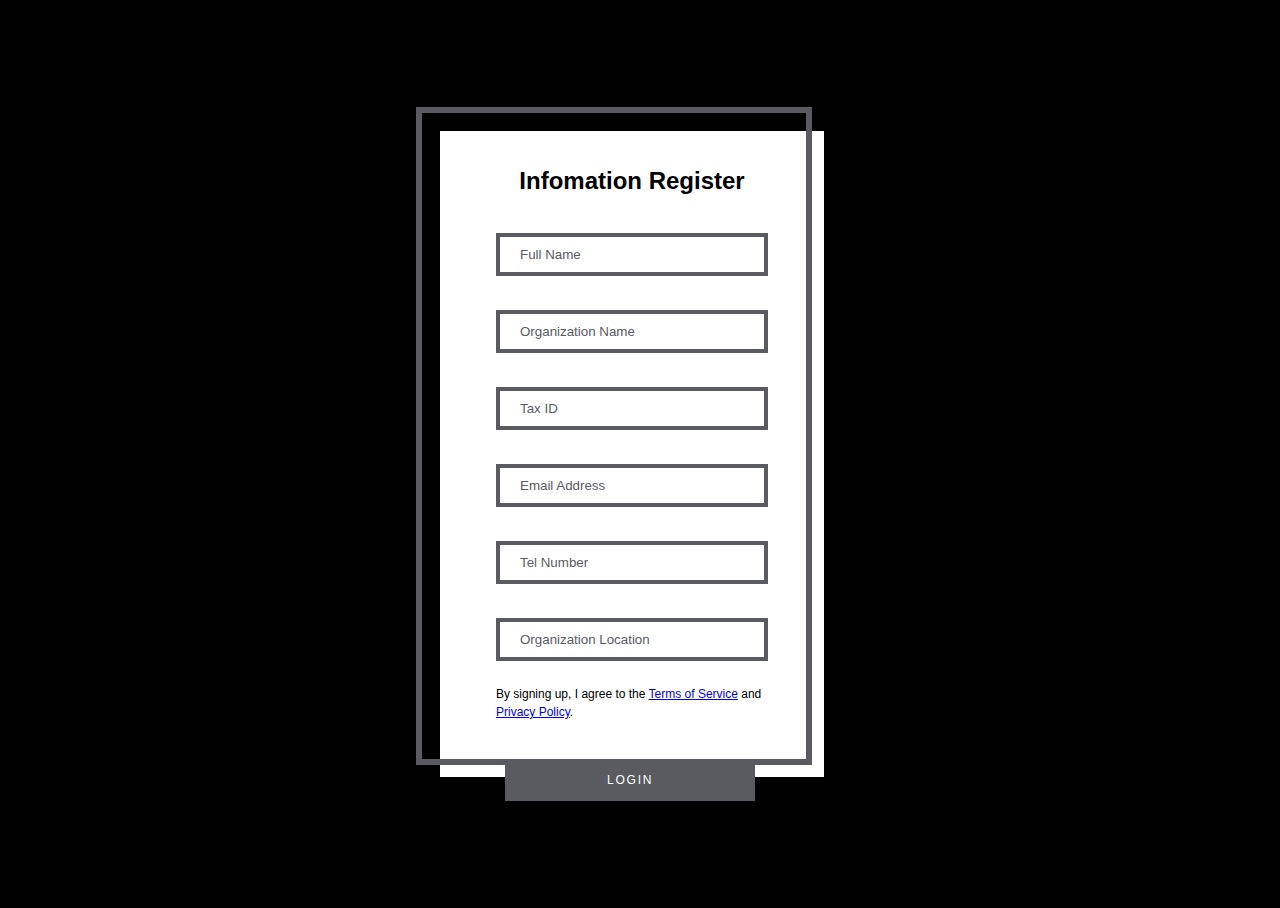
<file: login-system/index.html>
<!DOCTYPE html>
<html lang="en">

<head>
	<meta charset="UTF-8">
	<title>Infomation Register</title>
	<link rel="stylesheet" href="style.css">
	<link rel="icon" href="../img/Tisarji.png" type="image/x-icon">
</head>
<body>
	<div class="container">
		<form autocomplete="off" id="form">
			<h1 id="message">Infomation Register</h1>
			<small id="smallMessage"></small>

			<div class="field">
				<input type="text" name="full-name" placeholder="Full Name" id="full-name" autocomplete="off" >
				<label for="full-name">Full Name</label>
			</div>
			
			<div class="field">
				<input type="text" name="org-name" placeholder="Organization Name" id="org-name" autocomplete="organization-name">
				<label for="org-name">Organization Name</label>
			</div>
			
			<div class="field">
				<input type="text" name="tax-id" placeholder="Tax ID" id="tax-id" autocomplete="new-password">
				<label for="tax-id">Tax ID</label>
			</div>
			
			<div class="field">
				<input type="email" name="email" placeholder="Email Address" id="email" autocomplete="new-password">
				<label for="email">Email Address</label>
			</div>
			
			<div class="field">
				<input type="tel" name="tel-number" placeholder="Tel Number" id="tel-number" autocomplete="tel">
				<label for="tel-number">Tel Number</label>
			</div>
			
			<div class="field">
				<input type="text" name="org-location" placeholder="Organization Location" id="org-location" autocomplete="organization-location">
				<label for="org-location">Organization Location</label>
			</div>

			<a href="..\home.html"><button id="submit">Login</button></a>
			<p>By signing up, I agree to the <a href="#">Terms of Service</a> and <a href="#">Privacy Policy</a>.</p>
		</form>
	</div>
	<script src='https://cdnjs.cloudflare.com/ajax/libs/jquery/2.1.3/jquery.min.js'></script>
	<script src="script.js"></script>
</body>

</html>
</file>
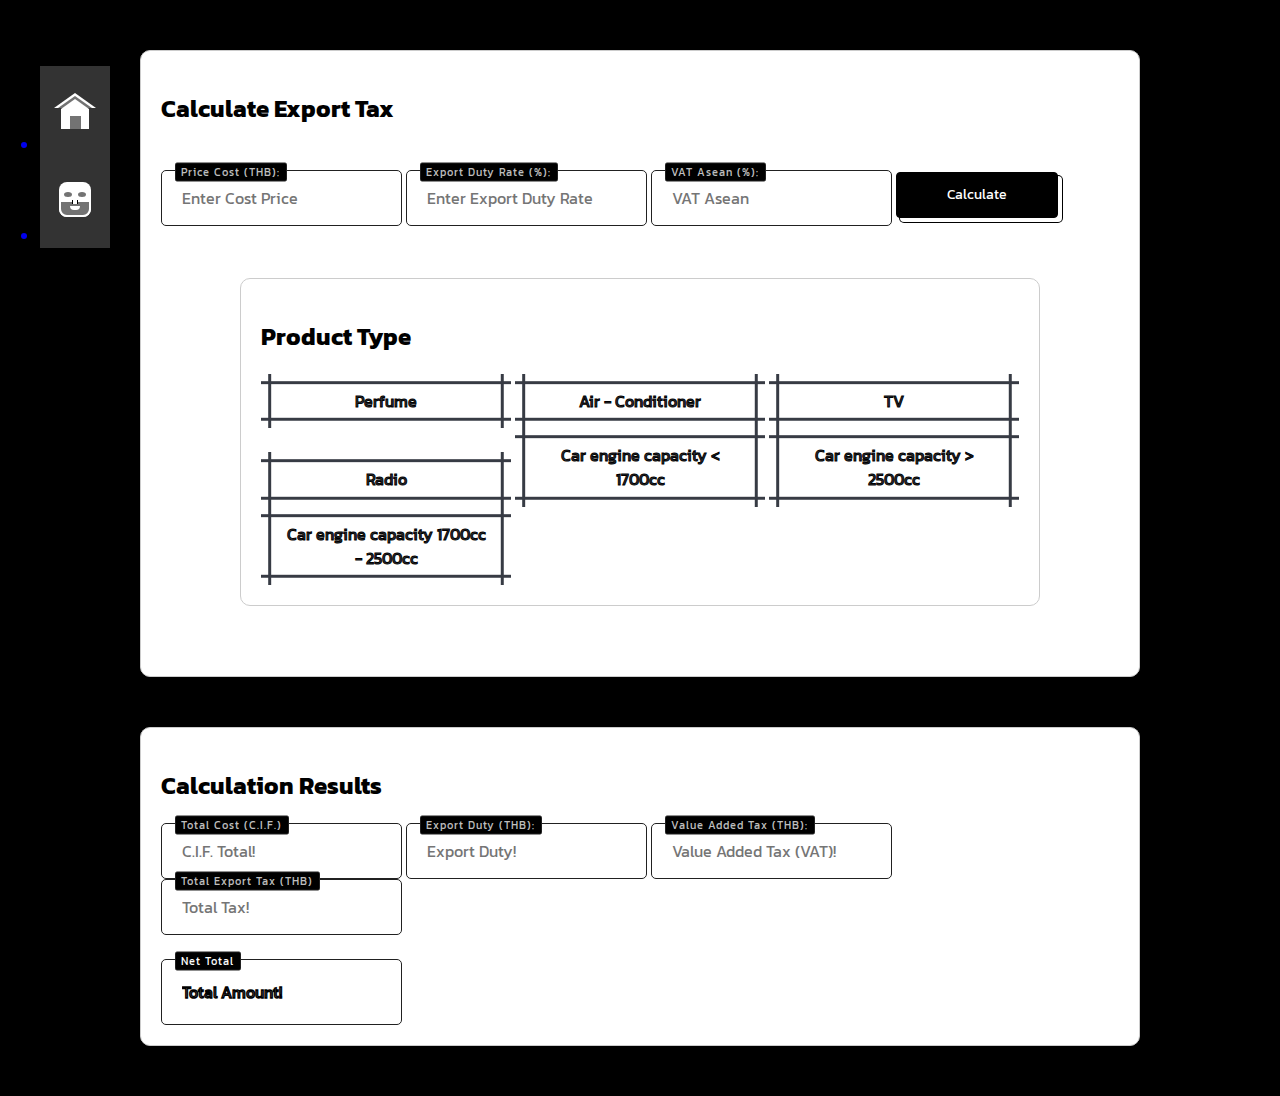
<file: country/BN/index.html>
<!DOCTYPE html>
<html lang="en">

<head>
	<meta charset="UTF-8">
	<meta name="viewport" content="width=device-width, initial-scale=1.0">
	<meta name="description" content="Export Tax Calculator">
	<title>Calculate Export Tax</title>
	<link rel="stylesheet" href="../styles.css">
	<link href="https://fonts.googleapis.com/css2?family=Kanit:wght@100;200&display=swap" rel="stylesheet">
	<link rel="icon" href="../../img/Tisarji.png" type="image/x-icon">
</head>

<body>
	<nav>
		<ul>
			<a href="../../home.html">
				<li>
					<div class="home-icon">
						<div class="roof">
							<div class="roof-edge"></div>
						</div>
						<div class="front"></div>
					</div>
				</li>
			</a>
			<a href="https://github.com/Tisarji">
				<li>
					<div class="about-icon">
						<div class="head">
							<div class="eyes"></div>
							<div class="beard"></div>
						</div>
					</div>
				</li>
			</a>
		</ul>
	</nav>
	<div class="container">

		<h2 id="importTaxHeading">Calculate Export Tax</h2>
		<br>

		<!-- Usage Main this!! ------------------------------------------------------------------>
		<div class="inputBox">
			<input id="cifPrice" placeholder="Enter Cost Price" type="text" required="" oninput="calculateSalary">
			<span>Price Cost (THB):</span>
		</div>
		<div class="inputBox">
			<input id="importDutyRate" placeholder="Enter Export Duty Rate" name="text" required=""
				oninput="formatInputWithCommas(event)" disabled>
			<span>Export Duty Rate (%):</span>
		</div>
		<div class="inputBox">
			<input id="vatAseanRate" placeholder="VAT Asean" disabled>
			<span>VAT Asean (%):</span>
		</div>
		<!--------------------------------------------------------------------------------------->
		<button class="button-50" role="button" onclick="calculateTax()">Calculate</button>

		<!-- Usage Main this Button!! ------------------------------------------------------------>
		<div class="categories">
			<h2>
				<div align="left">
					Product Type
				</div>
			</h2>
			<div align="center">
				<button class="button-category" data-import-duty-rate="5">Perfume</button>
				<button class="button-category" data-import-duty-rate="5">Air - Conditioner</button>
				<button class="button-category" data-import-duty-rate="5">TV</button>
				<button class="button-category" data-import-duty-rate="5">Radio</button>
				<button class="button-category" data-import-duty-rate="15">Car engine capacity < 1700cc</button>
				<button class="button-category" data-import-duty-rate="25">Car engine capacity > 2500cc</button>
			</div>
			<button class="button-category" data-import-duty-rate="20">Car engine capacity 1700cc - 2500cc</button>
		</div>
		<!--------------------------------------------------------------------------------------->
	</div>

	<!-- Usage Main this Detail & Result!! ------------------------------------------------------>
	<div class="container">
		<h2>
			<div align="left">
				Calculation Results
			</div>
		</h2>
		<div id="result">
			<div class="inputBox">
				<input id="cifTotal" placeholder="C.I.F. Total!" name="text" required="" disabled="true">
				<span>Total Cost (C.I.F.)</span>
			</div>
			<div class="inputBox">
				<input id="importDutyAmount" placeholder="Export Duty!" name="text" required="" disabled="true">
				<span>Export Duty (THB):</span>
			</div>
			<div class="inputBox">
				<input id="vatAsean" placeholder="Value Added Tax (VAT)!" name="text" required="" disabled="true">
				<span>Value Added Tax (THB):</span>
			</div>
			<div class="inputBox">
				<input id="totalTaxAmount" placeholder="Total Tax!" name="text" required="" disabled="true">
				<span>Total Export Tax (THB)</span>
			</div>
			<br>
			<br>
			<div class="inputBox-Result">
				<input id="totalAmount" placeholder="Total Amount!" name="text" required="" disabled="true">
				<span>Net Total</span>
			</div>
		</div>
	</div>
	<!------------------------------------------------------------------------------------------>
	<script src="../script.js"></script>
</body>

</html>
</file>
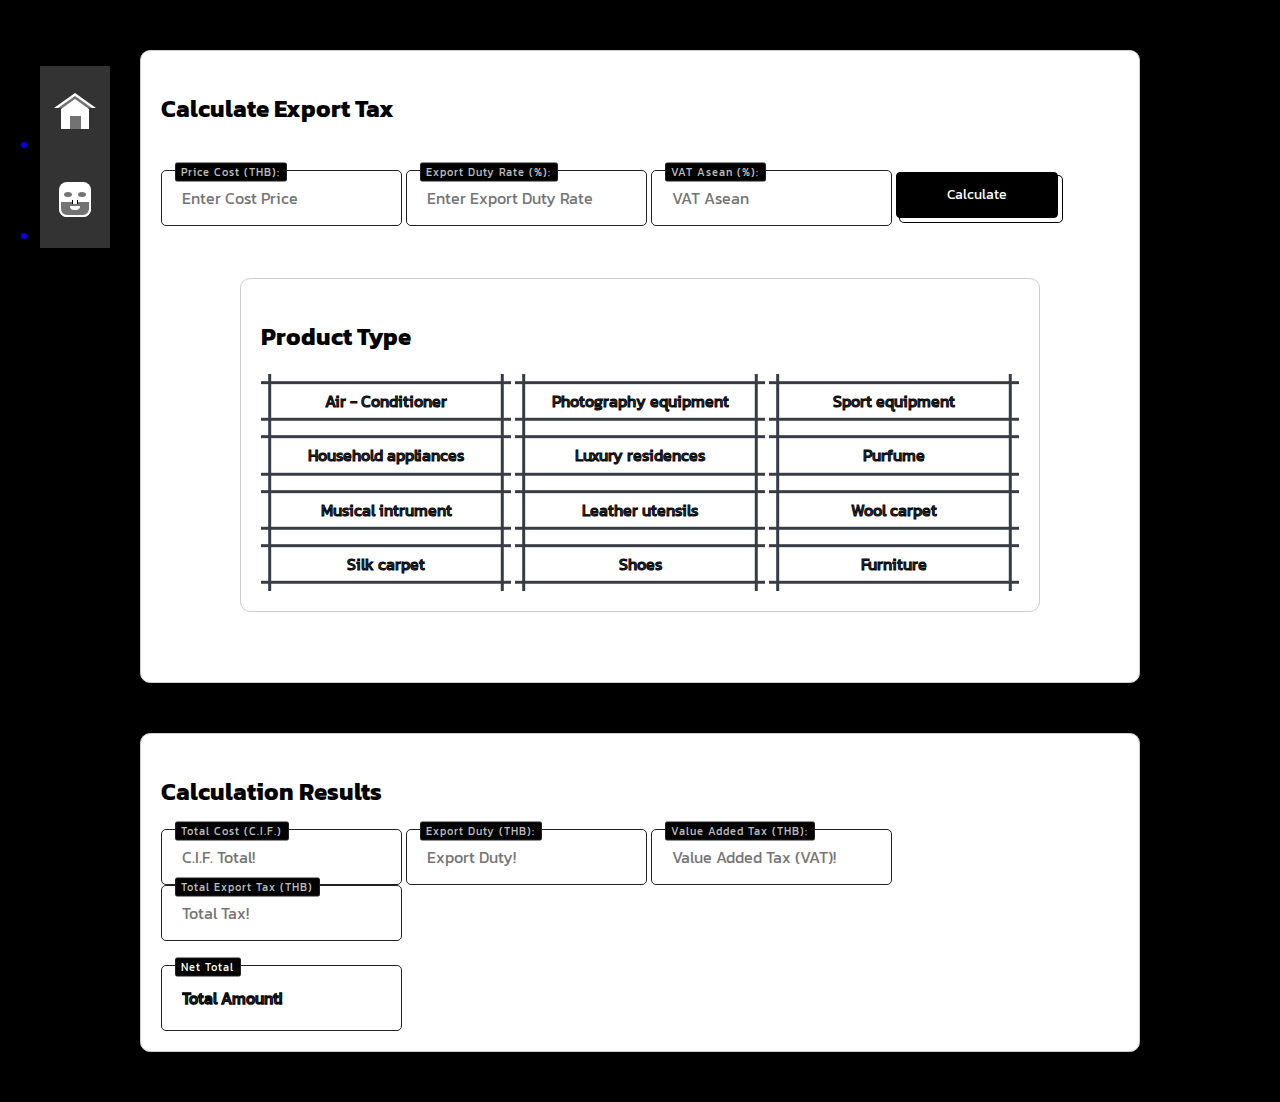
<file: country/ID/index.html>
<!DOCTYPE html>
<html lang="en">
<head>
	<meta charset="UTF-8">
	<meta name="viewport" content="width=device-width, initial-scale=1.0">
	<meta name="description" content="Import Tax Calculator">
	<title>Calculate Import Tax</title>
	<link rel="stylesheet" href="../styles.css">
	<link href="https://fonts.googleapis.com/css2?family=Kanit:wght@100;200&display=swap" rel="stylesheet">
	<link rel="icon" href="../../img/Tisarji.png" type="image/x-icon">
</head>

<body>
	<nav>
		<ul>
			<a href="../../home.html">
			<li>
				<div class="home-icon">
					<div class="roof">
						<div class="roof-edge"></div>
					</div>
						<div class="front"></div>
				</div>
			</li>
			</a>
			<a href="https://github.com/Tisarji">
			<li>
				<div class="about-icon">
					<div class="head">
						<div class="eyes"></div>
						<div class="beard"></div>
					</div>
				</div>
			</li>
			</a>
		</ul>
	</nav>
	<div class="container">
		
		<h2 id="importTaxHeading">Calculate Export Tax</h2>
		<br>

		<!-- Usage Main this!! ------------------------------------------------------------------>
		<div class="inputBox">
			<input id="cifPrice" placeholder="Enter Cost Price" type="text" required="" oninput="calculateSalary">
			<span>Price Cost (THB):</span>
		</div>
		<div class="inputBox">
			<input id="importDutyRate" placeholder="Enter Export Duty Rate" name="text" required=""
				oninput="formatInputWithCommas(event)" disabled>
			<span>Export Duty Rate (%):</span>
		</div>
		<div class="inputBox">
			<input id="vatAseanRate" placeholder="VAT Asean" disabled>
			<span>VAT Asean (%):</span>
		</div>
		<!--------------------------------------------------------------------------------------->
		<button class="button-50" role="button" onclick="calculateTax()">Calculate</button>

		<!-- Usage Main this Button!! ------------------------------------------------------------>
		<div class="categories">
			<h2>
				<div align="left">
					Product Type
				</div>
			</h2>
			<button class="button-category" data-import-duty-rate="10">Air - Conditioner</button>
			<button class="button-category" data-import-duty-rate="10">Photography equipment</button>
			<button class="button-category" data-import-duty-rate="10">Sport equipment</img></button>
			<button class="button-category" data-import-duty-rate="10">Household appliances</button>
			<button class="button-category" data-import-duty-rate="20">Luxury residences</button>
			<button class="button-category" data-import-duty-rate="20">Purfume</button>
			<button class="button-category" data-import-duty-rate="20">Musical intrument</button>
			<button class="button-category" data-import-duty-rate="40">Leather utensils</button>
			<button class="button-category" data-import-duty-rate="40">Wool carpet</button>
			<button class="button-category" data-import-duty-rate="40">Silk carpet</button>
			<button class="button-category" data-import-duty-rate="40">Shoes</button>
			<button class="button-category" data-import-duty-rate="40">Furniture</button>
		</div>
		<!--------------------------------------------------------------------------------------->
	</div>

	<!-- Usage Main this Detail & Result!! ------------------------------------------------------>
	<div class="container">
		<h2>
			<div align="left">
				Calculation Results
			</div>
		</h2>
		<div id="result">
			<div class="inputBox">
				<input id="cifTotal" placeholder="C.I.F. Total!" name="text" required="" disabled="true">
				<span>Total Cost (C.I.F.)</span>
			</div>
			<div class="inputBox">
				<input id="importDutyAmount" placeholder="Export Duty!" name="text" required="" disabled="true">
				<span>Export Duty (THB):</span>
			</div>
			<div class="inputBox">
				<input id="vatAsean" placeholder="Value Added Tax (VAT)!" name="text" required="" disabled="true">
				<span>Value Added Tax (THB):</span>
			</div>
			<div class="inputBox">
				<input id="totalTaxAmount" placeholder="Total Tax!" name="text" required="" disabled="true">
				<span>Total Export Tax (THB)</span>
			</div>
			<br>
			<br>
			<div class="inputBox-Result">
				<input id="totalAmount" placeholder="Total Amount!" name="text" required="" disabled="true">
				<span>Net Total</span>
			</div>
		</div>
	</div>
	<!------------------------------------------------------------------------------------------>
	<script src="../script.js"></script>
</body>

</html>
</file>
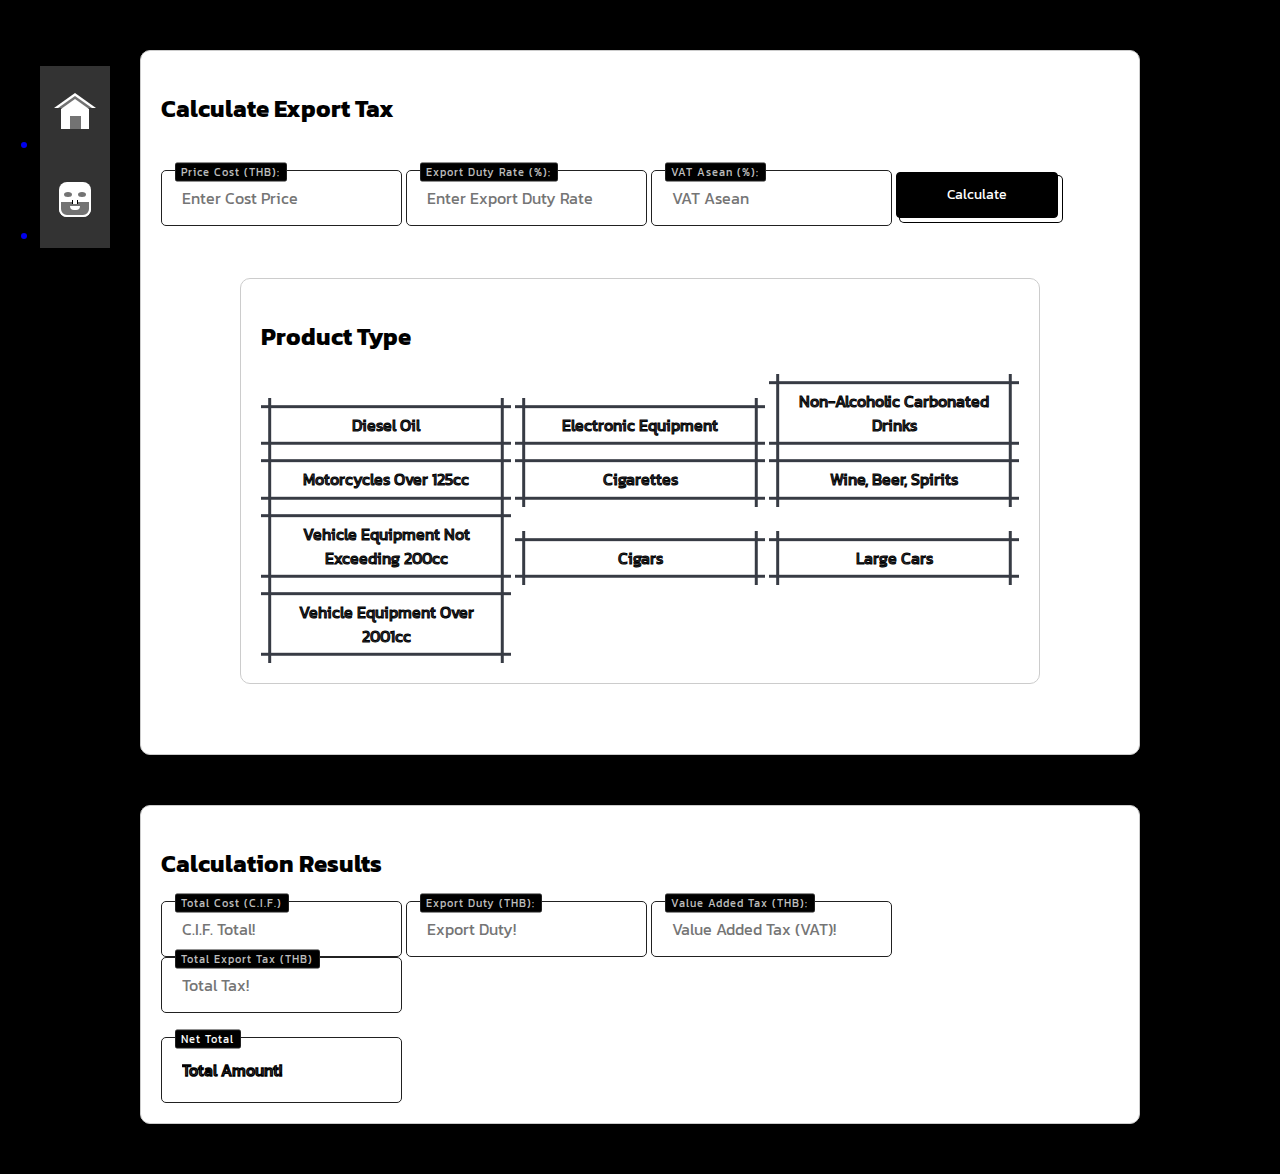
<file: country/KH/index.html>
<!DOCTYPE html>
<html lang="en">
<head>
	<meta charset="UTF-8">
	<meta name="viewport" content="width=device-width, initial-scale=1.0">
	<meta name="description" content="Import Tax Calculator">
	<title>Calculate Import Tax</title>
	<link rel="stylesheet" href="../styles.css">
	<link href="https://fonts.googleapis.com/css2?family=Kanit:wght@100;200&display=swap" rel="stylesheet">
	<link rel="icon" href="../../img/Tisarji.png" type="image/x-icon">
</head>

<body>
	<nav>
		<ul>
			<a href="../../home.html">
			<li>
				<div class="home-icon">
					<div class="roof">
						<div class="roof-edge"></div>
					</div>
						<div class="front"></div>
				</div>
			</li>
			</a>
			<a href="https://github.com/Tisarji">
			<li>
				<div class="about-icon">
					<div class="head">
						<div class="eyes"></div>
						<div class="beard"></div>
					</div>
				</div>
			</li>
			</a>
		</ul>
	</nav>
	<div class="container">
		
		<h2 id="importTaxHeading">Calculate Export Tax</h2>
		<br>

		<!-- Usage Main this!! ------------------------------------------------------------------>
		<div class="inputBox">
			<input id="cifPrice" placeholder="Enter Cost Price" type="text" required="" oninput="calculateSalary">
			<span>Price Cost (THB):</span>
		</div>
		<div class="inputBox">
			<input id="importDutyRate" placeholder="Enter Export Duty Rate" name="text" required=""
				oninput="formatInputWithCommas(event)" disabled>
			<span>Export Duty Rate (%):</span>
		</div>
		<div class="inputBox">
			<input id="vatAseanRate" placeholder="VAT Asean" disabled>
			<span>VAT Asean (%):</span>
		</div>
		<!--------------------------------------------------------------------------------------->
		<button class="button-50" role="button" onclick="calculateTax()">Calculate</button>

		<!-- Usage Main this Button!! ------------------------------------------------------------>
		<div class="categories">
			<h2>
				<div align="left">
					Product Type
				</div>
			</h2>
			<button class="button-category" data-import-duty-rate="4.35">Diesel Oil</button>
			<button class="button-category" data-import-duty-rate="10">Electronic Equipment</button>
			<button class="button-category" data-import-duty-rate="10">Non-Alcoholic Carbonated Drinks</button>
			<button class="button-category" data-import-duty-rate="10">Motorcycles Over 125cc</button>
			<button class="button-category" data-import-duty-rate="15">Cigarettes</button>
			<button class="button-category" data-import-duty-rate="20">Wine, Beer, Spirits</button>
			<button class="button-category" data-import-duty-rate="20">Vehicle Equipment Not Exceeding 200cc</button>
			<button class="button-category" data-import-duty-rate="25">Cigars</button>
			<button class="button-category" data-import-duty-rate="10">Large Cars</button>
			<button class="button-category" data-import-duty-rate="30">Vehicle Equipment Over 2001cc</button>		
		</div>
		<!--------------------------------------------------------------------------------------->
	</div>

	<!-- Usage Main this Detail & Result!! ------------------------------------------------------>
	<div class="container">
		<h2>
			<div align="left">
				Calculation Results
			</div>
		</h2>
		<div id="result">
			<div class="inputBox">
				<input id="cifTotal" placeholder="C.I.F. Total!" name="text" required="" disabled="true">
				<span>Total Cost (C.I.F.)</span>
			</div>
			<div class="inputBox">
				<input id="importDutyAmount" placeholder="Export Duty!" name="text" required="" disabled="true">
				<span>Export Duty (THB):</span>
			</div>
			<div class="inputBox">
				<input id="vatAsean" placeholder="Value Added Tax (VAT)!" name="text" required="" disabled="true">
				<span>Value Added Tax (THB):</span>
			</div>
			<div class="inputBox">
				<input id="totalTaxAmount" placeholder="Total Tax!" name="text" required="" disabled="true">
				<span>Total Export Tax (THB)</span>
			</div>
			<br>
			<br>
			<div class="inputBox-Result">
				<input id="totalAmount" placeholder="Total Amount!" name="text" required="" disabled="true">
				<span>Net Total</span>
			</div>
		</div>
	</div>
	<!------------------------------------------------------------------------------------------>
	<script src="../script.js"></script>
</body>

</html>
</file>
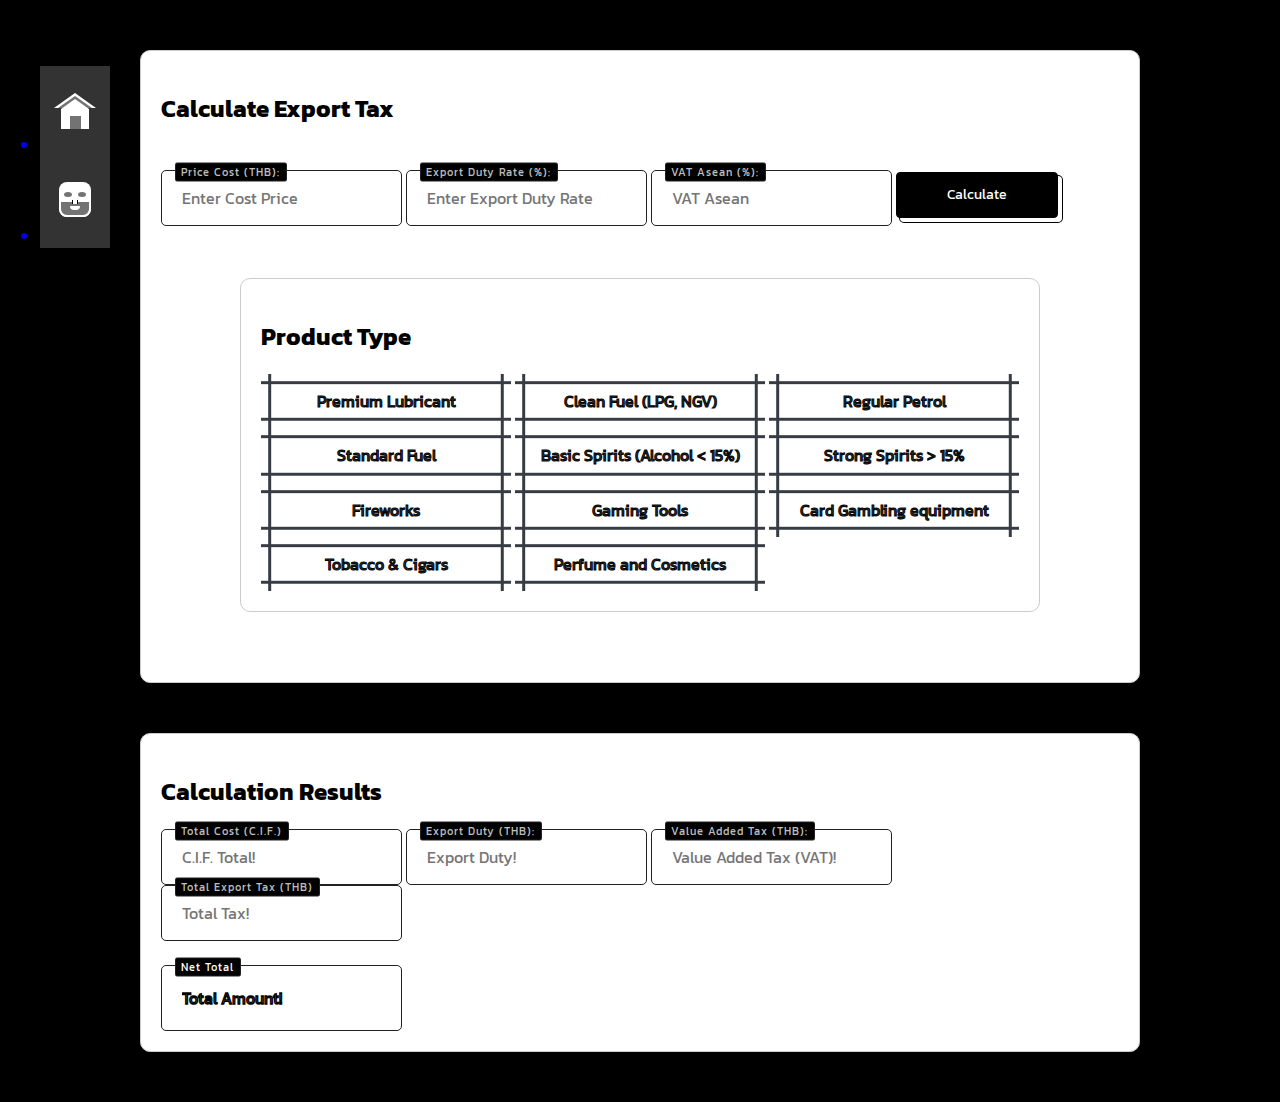
<file: country/LA/index.html>
<!DOCTYPE html>
<html lang="en">
<head>
	<meta charset="UTF-8">
	<meta name="viewport" content="width=device-width, initial-scale=1.0">
	<meta name="description" content="Import Tax Calculator">
	<title>Calculate Import Tax</title>
	<link rel="stylesheet" href="../styles.css">
	<link href="https://fonts.googleapis.com/css2?family=Kanit:wght@100;200&display=swap" rel="stylesheet">
	<link rel="icon" href="../../img/Tisarji.png" type="image/x-icon">
</head>

<body>
	<nav>
		<ul>
			<a href="../../home.html">
			<li>
				<div class="home-icon">
					<div class="roof">
						<div class="roof-edge"></div>
					</div>
						<div class="front"></div>
				</div>
			</li>
			</a>
			<a href="https://github.com/Tisarji">
			<li>
				<div class="about-icon">
					<div class="head">
						<div class="eyes"></div>
						<div class="beard"></div>
					</div>
				</div>
			</li>
			</a>
		</ul>
	</nav>
	<div class="container">
		
		<h2 id="importTaxHeading">Calculate Export Tax</h2>
		<br>

		<!-- Usage Main this!! ------------------------------------------------------------------>
		<div class="inputBox">
			<input id="cifPrice" placeholder="Enter Cost Price" type="text" required="" oninput="calculateSalary">
			<span>Price Cost (THB):</span>
		</div>
		<div class="inputBox">
			<input id="importDutyRate" placeholder="Enter Export Duty Rate" name="text" required=""
				oninput="formatInputWithCommas(event)" disabled>
			<span>Export Duty Rate (%):</span>
		</div>
		<div class="inputBox">
			<input id="vatAseanRate" placeholder="VAT Asean" disabled>
			<span>VAT Asean (%):</span>
		</div>
		<!--------------------------------------------------------------------------------------->
		<button class="button-50" role="button" onclick="calculateTax()">Calculate</button>

		<!-- Usage Main this Button!! ------------------------------------------------------------>
		<div class="categories">
			<h2>
				<div align="left">
					Product Type
				</div>
			</h2>
			<!-- <button class="button-category" data-import-duty-rate="5">Grease Oil Break fluid</button>
			<button class="button-category" data-import-duty-rate="10">Disel Gas(LPG, NGV)</button>
			<button class="button-category" data-import-duty-rate="25">Super Gasoline</button>
			<button class="button-category" data-import-duty-rate="50">Beer</button>
			<button class="button-category" data-import-duty-rate="60">Alcohol, Wine (Alcohol < 15%)</button>
			<button class="button-category" data-import-duty-rate="70">Alcohol > 15%</button>
			<button class="button-category" data-import-duty-rate="80">Fireworks Cracker</button>
			<button class="button-category" data-import-duty-rate="60">Cigarette, Tobacco Pack of cigarettes</button>
			<button class="button-category" data-import-duty-rate="20">Regular Gasoline Perfume and Cosmetics</button> -->
			<button class="button-category" data-import-duty-rate="5">Premium Lubricant</button>
			<button class="button-category" data-import-duty-rate="10">Clean Fuel (LPG, NGV)</button>
			<button class="button-category" data-import-duty-rate="25">Regular Petrol</button>
			<button class="button-category" data-import-duty-rate="50">Standard Fuel</button>
			<button class="button-category" data-import-duty-rate="60">Basic Spirits (Alcohol < 15%)</button>
			<button class="button-category" data-import-duty-rate="70">Strong Spirits > 15%</button>
			<button class="button-category" data-import-duty-rate="80">Fireworks</button>
			<button class="button-category" data-import-duty-rate="90">Gaming Tools</button>
			<button class="button-category" data-import-duty-rate="90">Card Gambling equipment</button>
			<button class="button-category" data-import-duty-rate="60">Tobacco & Cigars</button>
			<button class="button-category" data-import-duty-rate="20">Perfume and Cosmetics</button>		
		</div>
		<!--------------------------------------------------------------------------------------->
	</div>

	<!-- Usage Main this Detail & Result!! ------------------------------------------------------>
	<div class="container">
		<h2>
			<div align="left">
				Calculation Results
			</div>
		</h2>
		<div id="result">
			<div class="inputBox">
				<input id="cifTotal" placeholder="C.I.F. Total!" name="text" required="" disabled="true">
				<span>Total Cost (C.I.F.)</span>
			</div>
			<div class="inputBox">
				<input id="importDutyAmount" placeholder="Export Duty!" name="text" required="" disabled="true">
				<span>Export Duty (THB):</span>
			</div>
			<div class="inputBox">
				<input id="vatAsean" placeholder="Value Added Tax (VAT)!" name="text" required="" disabled="true">
				<span>Value Added Tax (THB):</span>
			</div>
			<div class="inputBox">
				<input id="totalTaxAmount" placeholder="Total Tax!" name="text" required="" disabled="true">
				<span>Total Export Tax (THB)</span>
			</div>
			<br>
			<br>
			<div class="inputBox-Result">
				<input id="totalAmount" placeholder="Total Amount!" name="text" required="" disabled="true">
				<span>Net Total</span>
			</div>
		</div>
	</div>
	<!------------------------------------------------------------------------------------------>
	<script src="../script.js"></script>
</body>

</html>
</file>
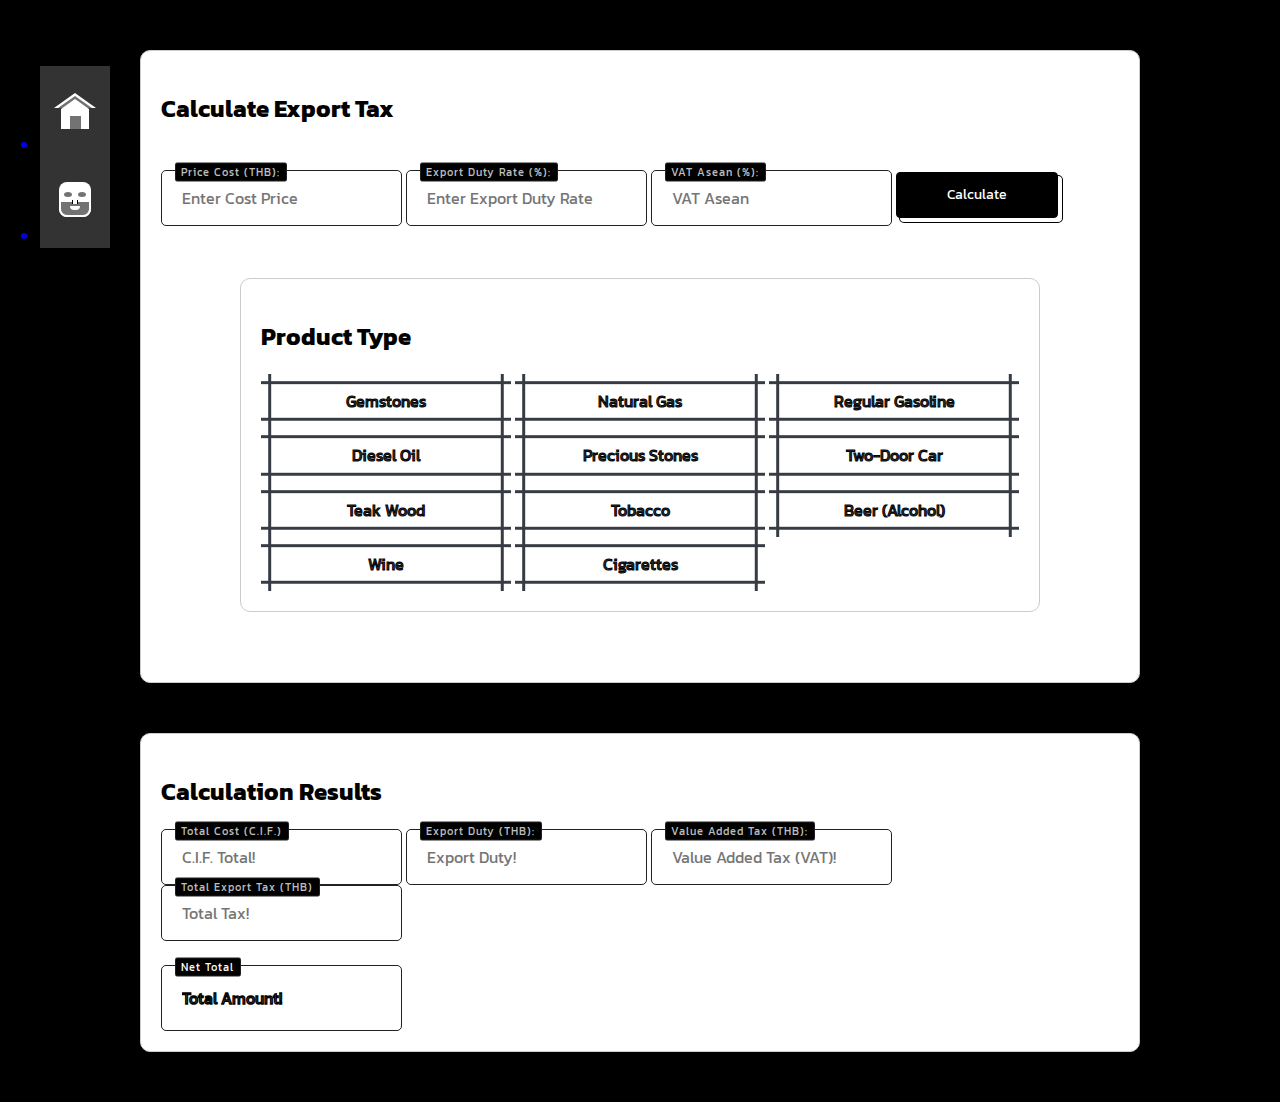
<file: country/MM/index.html>
<!DOCTYPE html>
<html lang="en">
<head>
	<meta charset="UTF-8">
	<meta name="viewport" content="width=device-width, initial-scale=1.0">
	<meta name="description" content="Import Tax Calculator">
	<title>Calculate Import Tax</title>
	<link rel="stylesheet" href="../styles.css">
	<link href="https://fonts.googleapis.com/css2?family=Kanit:wght@100;200&display=swap" rel="stylesheet">
	<link rel="icon" href="../../img/Tisarji.png" type="image/x-icon">
</head>

<body>
	<nav>
		<ul>
			<a href="../../home.html">
			<li>
				<div class="home-icon">
					<div class="roof">
						<div class="roof-edge"></div>
					</div>
						<div class="front"></div>
				</div>
			</li>
			</a>
			<a href="https://github.com/Tisarji">
			<li>
				<div class="about-icon">
					<div class="head">
						<div class="eyes"></div>
						<div class="beard"></div>
					</div>
				</div>
			</li>
			</a>
		</ul>
	</nav>
	<div class="container">
		
		<h2 id="importTaxHeading">Calculate Export Tax</h2>
		<br>

		<!-- Usage Main this!! ------------------------------------------------------------------>
		<div class="inputBox">
			<input id="cifPrice" placeholder="Enter Cost Price" type="text" required="" oninput="calculateSalary">
			<span>Price Cost (THB):</span>
		</div>
		<div class="inputBox">
			<input id="importDutyRate" placeholder="Enter Export Duty Rate" name="text" required=""
				oninput="formatInputWithCommas(event)" disabled>
			<span>Export Duty Rate (%):</span>
		</div>
		<div class="inputBox">
			<input id="vatAseanRate" placeholder="VAT Asean" disabled>
			<span>VAT Asean (%):</span>
		</div>
		<!--------------------------------------------------------------------------------------->
		<button class="button-50" role="button" onclick="calculateTax()">Calculate</button>

		<!-- Usage Main this Button!! ------------------------------------------------------------>
		<div class="categories">
			<h2>
				<div align="left">
					Product Type
				</div>
			</h2>
			<button class="button-category" data-import-duty-rate="5">Gemstones</button>
			<button class="button-category" data-import-duty-rate="8">Natural Gas</button>
			<button class="button-category" data-import-duty-rate="10">Regular Gasoline</button>
			<button class="button-category" data-import-duty-rate="10">Diesel Oil</button>
			<button class="button-category" data-import-duty-rate="15">Precious Stones</button>
			<button class="button-category" data-import-duty-rate="25">Two-Door Car</button>
			<button class="button-category" data-import-duty-rate="25">Teak Wood</button>
			<button class="button-category" data-import-duty-rate="60">Tobacco</button>
			<button class="button-category" data-import-duty-rate="60">Beer (Alcohol)</button>
			<button class="button-category" data-import-duty-rate="50">Wine</button>
			<button class="button-category" data-import-duty-rate="120">Cigarettes</button>
		</div>
		<!--------------------------------------------------------------------------------------->
	</div>

	<!-- Usage Main this Detail & Result!! ------------------------------------------------------>
	<div class="container">
		<h2>
			<div align="left">
				Calculation Results
			</div>
		</h2>
		<div id="result">
			<div class="inputBox">
				<input id="cifTotal" placeholder="C.I.F. Total!" name="text" required="" disabled="true">
				<span>Total Cost (C.I.F.)</span>
			</div>
			<div class="inputBox">
				<input id="importDutyAmount" placeholder="Export Duty!" name="text" required="" disabled="true">
				<span>Export Duty (THB):</span>
			</div>
			<div class="inputBox">
				<input id="vatAsean" placeholder="Value Added Tax (VAT)!" name="text" required="" disabled="true">
				<span>Value Added Tax (THB):</span>
			</div>
			<div class="inputBox">
				<input id="totalTaxAmount" placeholder="Total Tax!" name="text" required="" disabled="true">
				<span>Total Export Tax (THB)</span>
			</div>
			<br>
			<br>
			<div class="inputBox-Result">
				<input id="totalAmount" placeholder="Total Amount!" name="text" required="" disabled="true">
				<span>Net Total</span>
			</div>
		</div>
	</div>
	<!------------------------------------------------------------------------------------------>
	<script src="../script.js"></script>
</body>

</html>
</file>
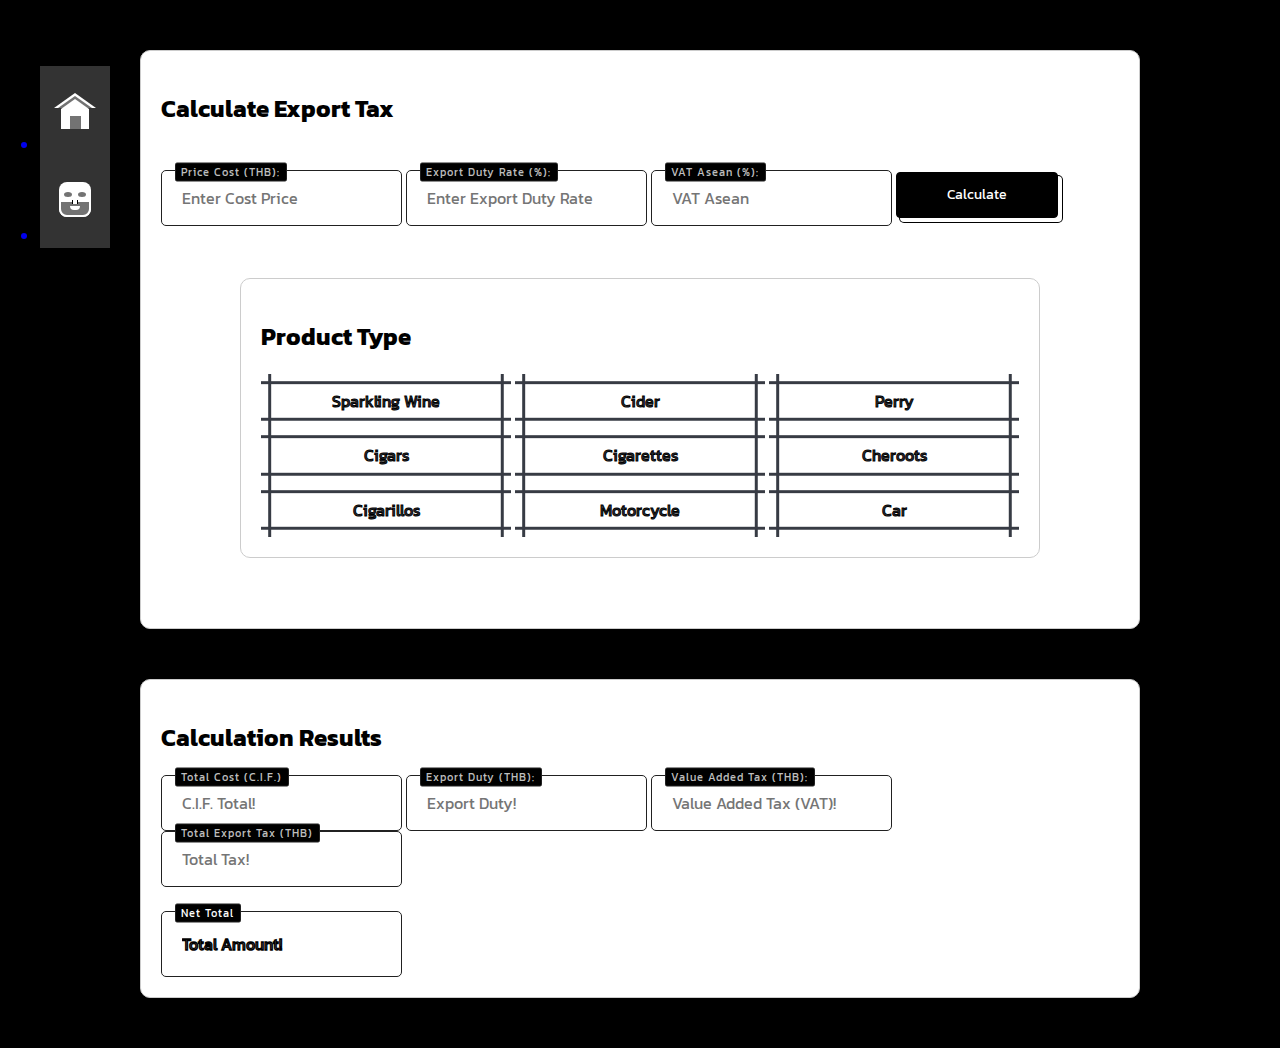
<file: country/MY/index.html>
<!DOCTYPE html>
<html lang="en">
<head>
	<meta charset="UTF-8">
	<meta name="viewport" content="width=device-width, initial-scale=1.0">
	<meta name="description" content="Import Tax Calculator">
	<title>Calculate Import Tax</title>
	<link rel="stylesheet" href="../styles.css">
	<link href="https://fonts.googleapis.com/css2?family=Kanit:wght@100;200&display=swap" rel="stylesheet">
	<link rel="icon" href="../../img/Tisarji.png" type="image/x-icon">
</head>

<body>
	<nav>
		<ul>
			<a href="../../home.html">
			<li>
				<div class="home-icon">
					<div class="roof">
						<div class="roof-edge"></div>
					</div>
						<div class="front"></div>
				</div>
			</li>
			</a>
			<a href="https://github.com/Tisarji">
			<li>
				<div class="about-icon">
					<div class="head">
						<div class="eyes"></div>
						<div class="beard"></div>
					</div>
				</div>
			</li>
			</a>
		</ul>
	</nav>
	<div class="container">
		
		<h2 id="importTaxHeading">Calculate Export Tax</h2>
		<br>

		<!-- Usage Main this!! ------------------------------------------------------------------>
		<div class="inputBox">
			<input id="cifPrice" placeholder="Enter Cost Price" type="text" required="" oninput="calculateSalary">
			<span>Price Cost (THB):</span>
		</div>
		<div class="inputBox">
			<input id="importDutyRate" placeholder="Enter Export Duty Rate" name="text" required=""
				oninput="formatInputWithCommas(event)" disabled>
			<span>Export Duty Rate (%):</span>
		</div>
		<div class="inputBox">
			<input id="vatAseanRate" placeholder="VAT Asean" disabled>
			<span>VAT Asean (%):</span>
		</div>
		<!--------------------------------------------------------------------------------------->
		<button class="button-50" role="button" onclick="calculateTax()">Calculate</button>

		<!-- Usage Main this Button!! ------------------------------------------------------------>
		<div class="categories">
			<h2>
				<div align="left">
					Product Type
				</div>
			</h2>
			<button class="button-category" data-import-duty-rate="15">Sparkling Wine</button>
			<button class="button-category" data-import-duty-rate="15">Cider</button>
			<button class="button-category" data-import-duty-rate="15">Perry</button>
			<button class="button-category" data-import-duty-rate="20">Cigars</button>
			<button class="button-category" data-import-duty-rate="20">Cigarettes</button>
			<button class="button-category" data-import-duty-rate="20">Cheroots</button>
			<button class="button-category" data-import-duty-rate="20">Cigarillos</button>
			<button class="button-category" data-import-duty-rate="30">Motorcycle</button>
			<button class="button-category" data-import-duty-rate="105">Car</button>		
		</div>
		<!--------------------------------------------------------------------------------------->
	</div>

	<!-- Usage Main this Detail & Result!! ------------------------------------------------------>
	<div class="container">
		<h2>
			<div align="left">
				Calculation Results
			</div>
		</h2>
		<div id="result">
			<div class="inputBox">
				<input id="cifTotal" placeholder="C.I.F. Total!" name="text" required="" disabled="true">
				<span>Total Cost (C.I.F.)</span>
			</div>
			<div class="inputBox">
				<input id="importDutyAmount" placeholder="Export Duty!" name="text" required="" disabled="true">
				<span>Export Duty (THB):</span>
			</div>
			<div class="inputBox">
				<input id="vatAsean" placeholder="Value Added Tax (VAT)!" name="text" required="" disabled="true">
				<span>Value Added Tax (THB):</span>
			</div>
			<div class="inputBox">
				<input id="totalTaxAmount" placeholder="Total Tax!" name="text" required="" disabled="true">
				<span>Total Export Tax (THB)</span>
			</div>
			<br>
			<br>
			<div class="inputBox-Result">
				<input id="totalAmount" placeholder="Total Amount!" name="text" required="" disabled="true">
				<span>Net Total</span>
			</div>
		</div>
	</div>
	<!------------------------------------------------------------------------------------------>
	<script src="../script.js"></script>
</body>

</html>
</file>
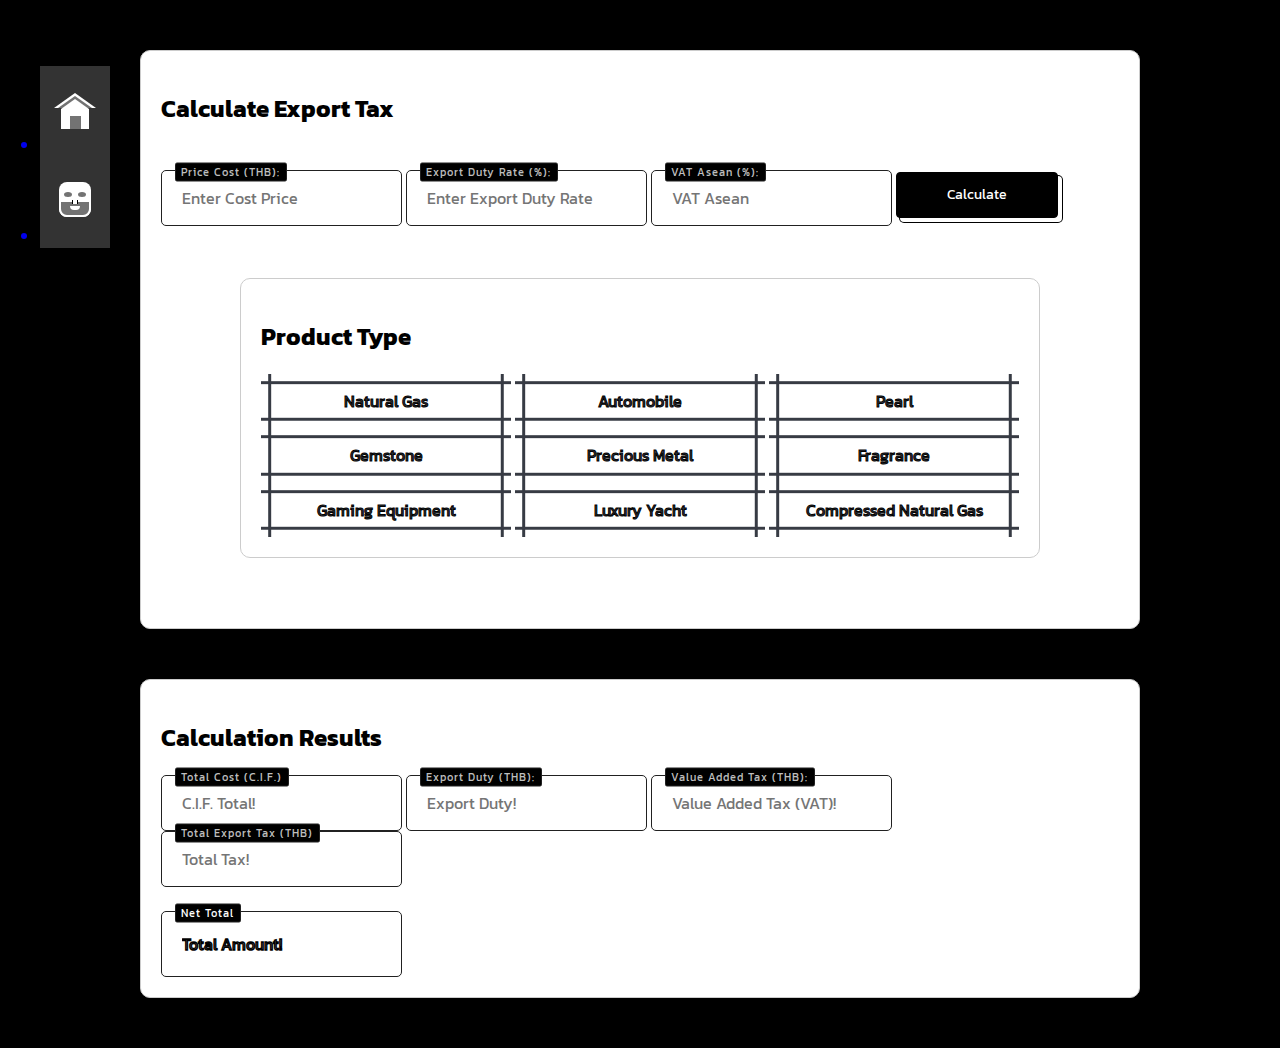
<file: country/PH/index.html>
<!DOCTYPE html>
<html lang="en">
<head>
	<meta charset="UTF-8">
	<meta name="viewport" content="width=device-width, initial-scale=1.0">
	<meta name="description" content="Import Tax Calculator">
	<title>Calculate Import Tax</title>
	<link rel="stylesheet" href="../styles.css">
	<link href="https://fonts.googleapis.com/css2?family=Kanit:wght@100;200&display=swap" rel="stylesheet">
	<link rel="icon" href="../../img/Tisarji.png" type="image/x-icon">
</head>

<body>
	<nav>
		<ul>
			<a href="../../home.html">
			<li>
				<div class="home-icon">
					<div class="roof">
						<div class="roof-edge"></div>
					</div>
						<div class="front"></div>
				</div>
			</li>
			</a>
			<a href="https://github.com/Tisarji">
			<li>
				<div class="about-icon">
					<div class="head">
						<div class="eyes"></div>
						<div class="beard"></div>
					</div>
				</div>
			</li>
			</a>
		</ul>
	</nav>
	<div class="container">
		
		<h2 id="importTaxHeading">Calculate Export Tax</h2>
		<br>

		<!-- Usage Main this!! ------------------------------------------------------------------>
		<div class="inputBox">
			<input id="cifPrice" placeholder="Enter Cost Price" type="text" required="" oninput="calculateSalary">
			<span>Price Cost (THB):</span>
		</div>
		<div class="inputBox">
			<input id="importDutyRate" placeholder="Enter Export Duty Rate" name="text" required=""
				oninput="formatInputWithCommas(event)" disabled>
			<span>Export Duty Rate (%):</span>
		</div>
		<div class="inputBox">
			<input id="vatAseanRate" placeholder="VAT Asean" disabled>
			<span>VAT Asean (%):</span>
		</div>
		<!--------------------------------------------------------------------------------------->
		<button class="button-50" role="button" onclick="calculateTax()">Calculate</button>

		<!-- Usage Main this Button!! ------------------------------------------------------------>
		<div class="categories">
			<h2>
				<div align="left">
					Product Type
				</div>
			</h2>
			<button class="button-category" data-import-duty-rate="0">Natural Gas</button>
			<button class="button-category" data-import-duty-rate="2">Automobile</button>
			<button class="button-category" data-import-duty-rate="20">Pearl</button>
			<button class="button-category" data-import-duty-rate="20">Gemstone</button>
			<button class="button-category" data-import-duty-rate="20">Precious Metal</button>
			<button class="button-category" data-import-duty-rate="20">Fragrance</button>
			<button class="button-category" data-import-duty-rate="20">Gaming Equipment</button>
			<button class="button-category" data-import-duty-rate="20">Luxury Yacht</button>
			<button class="button-category" data-import-duty-rate="0">Compressed Natural Gas</button>
		</div>
		<!--------------------------------------------------------------------------------------->
	</div>

	<!-- Usage Main this Detail & Result!! ------------------------------------------------------>
	<div class="container">
		<h2>
			<div align="left">
				Calculation Results
			</div>
		</h2>
		<div id="result">
			<div class="inputBox">
				<input id="cifTotal" placeholder="C.I.F. Total!" name="text" required="" disabled="true">
				<span>Total Cost (C.I.F.)</span>
			</div>
			<div class="inputBox">
				<input id="importDutyAmount" placeholder="Export Duty!" name="text" required="" disabled="true">
				<span>Export Duty (THB):</span>
			</div>
			<div class="inputBox">
				<input id="vatAsean" placeholder="Value Added Tax (VAT)!" name="text" required="" disabled="true">
				<span>Value Added Tax (THB):</span>
			</div>
			<div class="inputBox">
				<input id="totalTaxAmount" placeholder="Total Tax!" name="text" required="" disabled="true">
				<span>Total Export Tax (THB)</span>
			</div>
			<br>
			<br>
			<div class="inputBox-Result">
				<input id="totalAmount" placeholder="Total Amount!" name="text" required="" disabled="true">
				<span>Net Total</span>
			</div>
		</div>
	</div>
	<!------------------------------------------------------------------------------------------>
	<script src="../script.js"></script>
</body>

</html>
</file>
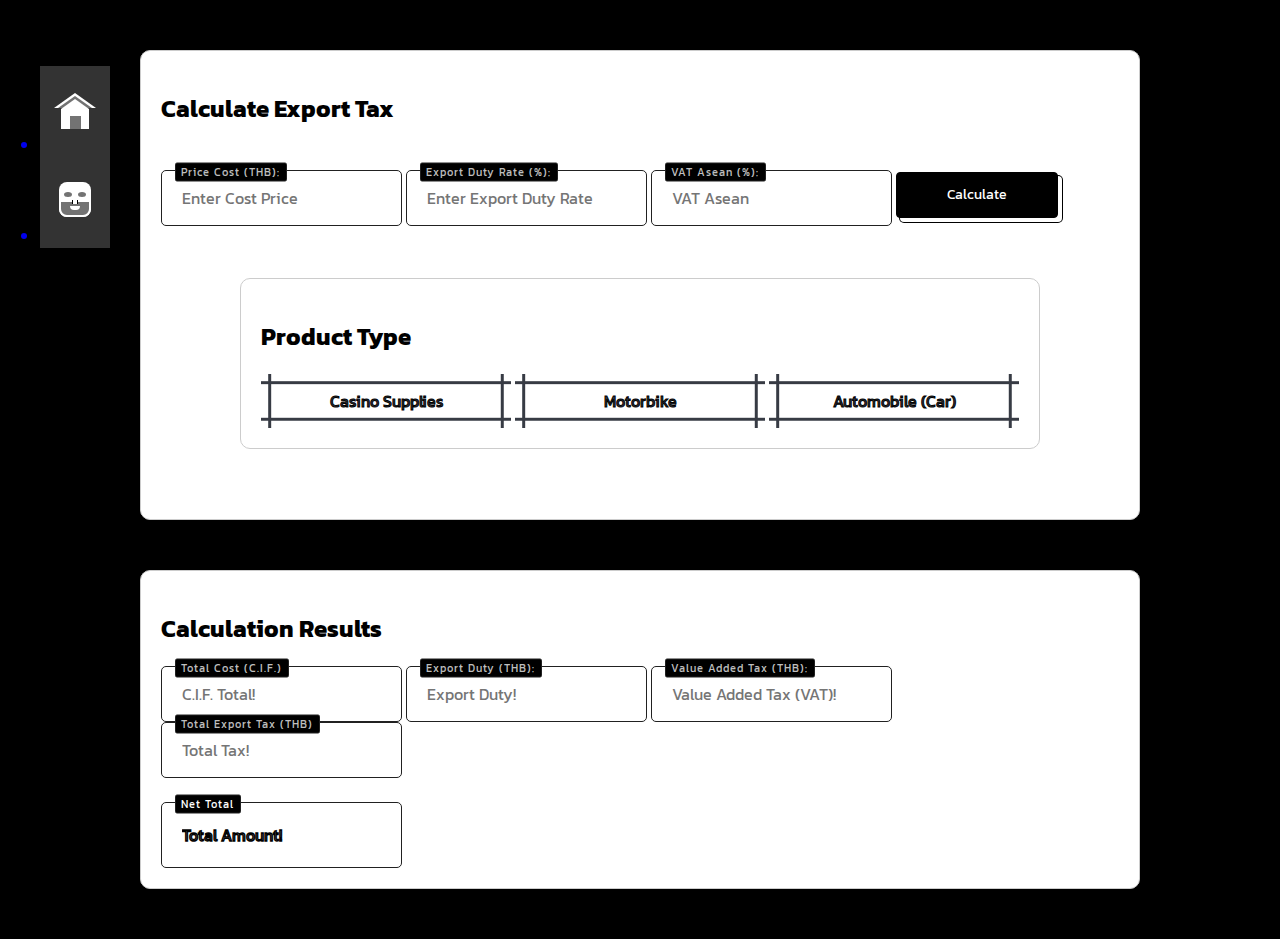
<file: country/SG/index.html>
<!DOCTYPE html>
<html lang="en">
<head>
	<meta charset="UTF-8">
	<meta name="viewport" content="width=device-width, initial-scale=1.0">
	<meta name="description" content="Import Tax Calculator">
	<title>Calculate Import Tax</title>
	<link rel="stylesheet" href="../styles.css">
	<link href="https://fonts.googleapis.com/css2?family=Kanit:wght@100;200&display=swap" rel="stylesheet">
	<link rel="icon" href="../../img/Tisarji.png" type="image/x-icon">
</head>

<body>
	<nav>
		<ul>
			<a href="../../home.html">
			<li>
				<div class="home-icon">
					<div class="roof">
						<div class="roof-edge"></div>
					</div>
						<div class="front"></div>
				</div>
			</li>
			</a>
			<a href="https://github.com/Tisarji">
			<li>
				<div class="about-icon">
					<div class="head">
						<div class="eyes"></div>
						<div class="beard"></div>
					</div>
				</div>
			</li>
			</a>
		</ul>
	</nav>
	<div class="container">
		
		<h2 id="importTaxHeading">Calculate Export Tax</h2>
		<br>

		<!-- Usage Main this!! ------------------------------------------------------------------>
		<div class="inputBox">
			<input id="cifPrice" placeholder="Enter Cost Price" type="text" required="" oninput="calculateSalary">
			<span>Price Cost (THB):</span>
		</div>
		<div class="inputBox">
			<input id="importDutyRate" placeholder="Enter Export Duty Rate" name="text" required=""
				oninput="formatInputWithCommas(event)" disabled>
			<span>Export Duty Rate (%):</span>
		</div>
		<div class="inputBox">
			<input id="vatAseanRate" placeholder="VAT Asean" disabled>
			<span>VAT Asean (%):</span>
		</div>
		<!--------------------------------------------------------------------------------------->
		<button class="button-50" role="button" onclick="calculateTax()">Calculate</button>

		<!-- Usage Main this Button!! ------------------------------------------------------------>
		<div class="categories">
			<h2>
				<div align="left">
					Product Type
				</div>
			</h2>
			<button class="button-category" data-import-duty-rate="5">Casino Supplies</button>
			<button class="button-category" data-import-duty-rate="12">Motorbike</button>
			<button class="button-category" data-import-duty-rate="20">Automobile (Car)</button>
		</div>
		<!--------------------------------------------------------------------------------------->
	</div>

	<!-- Usage Main this Detail & Result!! ------------------------------------------------------>
	<div class="container">
		<h2>
			<div align="left">
				Calculation Results
			</div>
		</h2>
		<div id="result">
			<div class="inputBox">
				<input id="cifTotal" placeholder="C.I.F. Total!" name="text" required="" disabled="true">
				<span>Total Cost (C.I.F.)</span>
			</div>
			<div class="inputBox">
				<input id="importDutyAmount" placeholder="Export Duty!" name="text" required="" disabled="true">
				<span>Export Duty (THB):</span>
			</div>
			<div class="inputBox">
				<input id="vatAsean" placeholder="Value Added Tax (VAT)!" name="text" required="" disabled="true">
				<span>Value Added Tax (THB):</span>
			</div>
			<div class="inputBox">
				<input id="totalTaxAmount" placeholder="Total Tax!" name="text" required="" disabled="true">
				<span>Total Export Tax (THB)</span>
			</div>
			<br>
			<br>
			<div class="inputBox-Result">
				<input id="totalAmount" placeholder="Total Amount!" name="text" required="" disabled="true">
				<span>Net Total</span>
			</div>
		</div>
	</div>
	<!------------------------------------------------------------------------------------------>
	<script src="../script.js"></script>
</body>

</html>
</file>
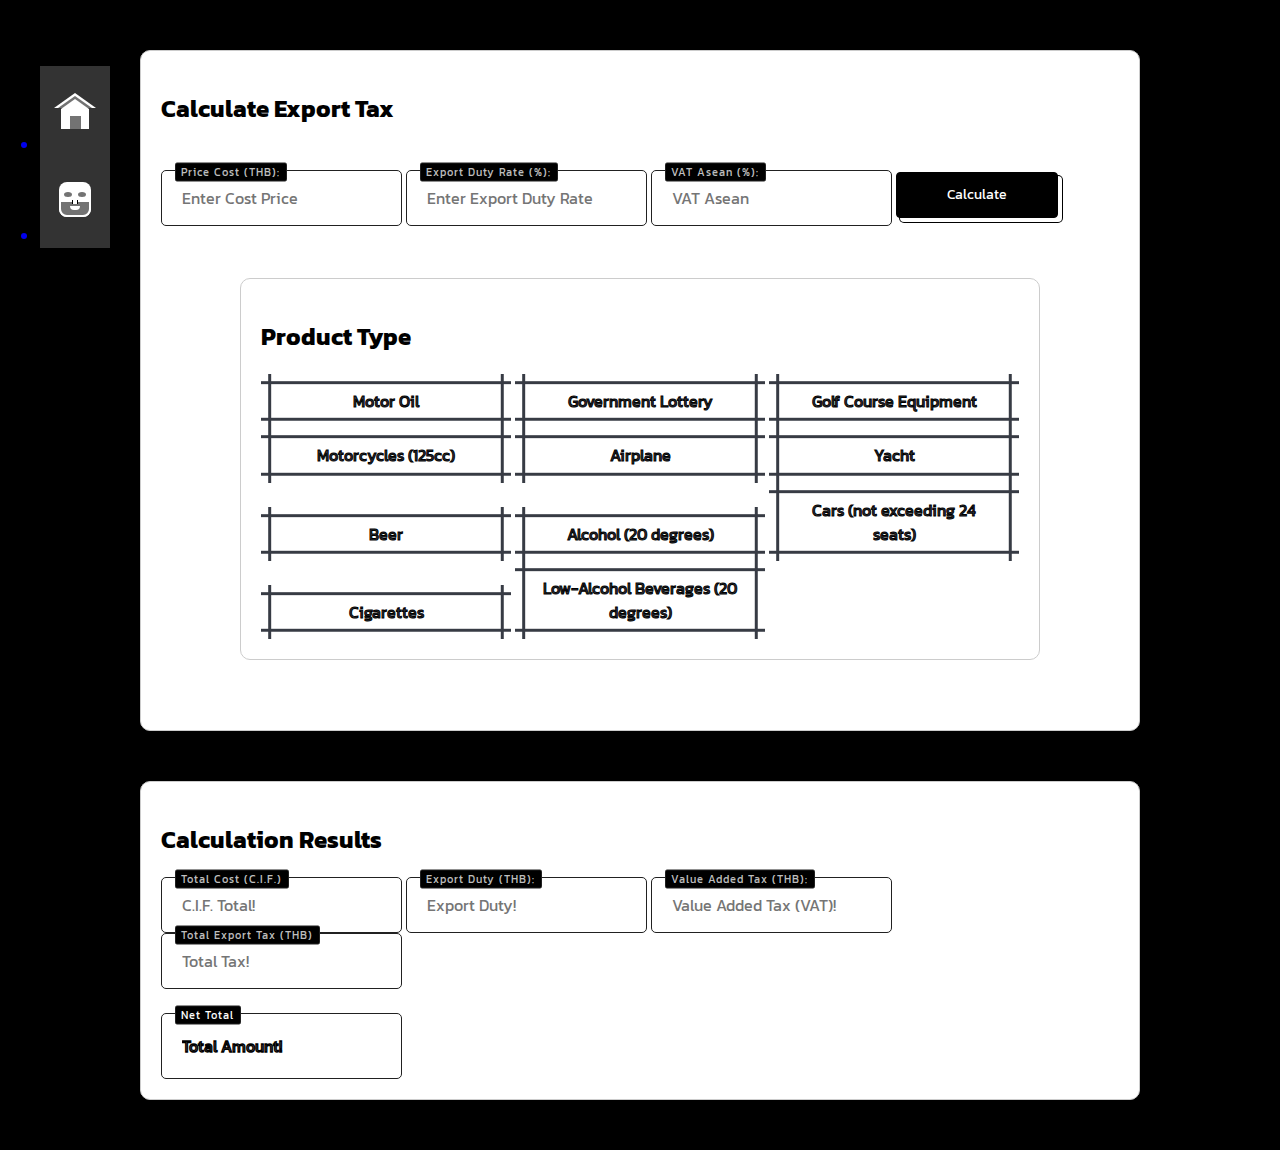
<file: country/VN/index.html>
<!DOCTYPE html>
<html lang="en">
<head>
	<meta charset="UTF-8">
	<meta name="viewport" content="width=device-width, initial-scale=1.0">
	<meta name="description" content="Import Tax Calculator">
	<title>Calculate Import Tax</title>
	<link rel="stylesheet" href="../styles.css">
	<link href="https://fonts.googleapis.com/css2?family=Kanit:wght@100;200&display=swap" rel="stylesheet">
	<link rel="icon" href="../../img/Tisarji.png" type="image/x-icon">
</head>

<body>
	<nav>
		<ul>
			<a href="../../home.html">
			<li>
				<div class="home-icon">
					<div class="roof">
						<div class="roof-edge"></div>
					</div>
						<div class="front"></div>
				</div>
			</li>
			</a>
			<a href="https://github.com/Tisarji">
			<li>
				<div class="about-icon">
					<div class="head">
						<div class="eyes"></div>
						<div class="beard"></div>
					</div>
				</div>
			</li>
			</a>
		</ul>
	</nav>
	<div class="container">
		
		<h2 id="importTaxHeading">Calculate Export Tax</h2>
		<br>

		<!-- Usage Main this!! ------------------------------------------------------------------>
		<div class="inputBox">
			<input id="cifPrice" placeholder="Enter Cost Price" type="text" required="" oninput="calculateSalary">
			<span>Price Cost (THB):</span>
		</div>
		<div class="inputBox">
			<input id="importDutyRate" placeholder="Enter Export Duty Rate" name="text" required=""
				oninput="formatInputWithCommas(event)" disabled>
			<span>Export Duty Rate (%):</span>
		</div>
		<div class="inputBox">
			<input id="vatAseanRate" placeholder="VAT Asean" disabled>
			<span>VAT Asean (%):</span>
		</div>
		<!--------------------------------------------------------------------------------------->
		<button class="button-50" role="button" onclick="calculateTax()">Calculate</button>

		<!-- Usage Main this Button!! ------------------------------------------------------------>
		<div class="categories">
			<h2>
				<div align="left">
					Product Type
				</div>
			</h2>
			<button class="button-category" data-import-duty-rate="10">Motor Oil</button>
			<button class="button-category" data-import-duty-rate="15">Government Lottery</button>
			<button class="button-category" data-import-duty-rate="20">Golf Course Equipment</button>
			<button class="button-category" data-import-duty-rate="20">Motorcycles (125cc)</button>
			<button class="button-category" data-import-duty-rate="30">Airplane</button>
			<button class="button-category" data-import-duty-rate="30">Yacht</button>
			<button class="button-category" data-import-duty-rate="50">Beer</button>
			<button class="button-category" data-import-duty-rate="50">Alcohol (20 degrees)</button>
			<button class="button-category" data-import-duty-rate="50">Cars (not exceeding 24 seats)</button>
			<button class="button-category" data-import-duty-rate="65">Cigarettes</button>
			<button class="button-category" data-import-duty-rate="15">Low-Alcohol Beverages (20 degrees)</button>
		</div>
		<!--------------------------------------------------------------------------------------->
	</div>

	<!-- Usage Main this Detail & Result!! ------------------------------------------------------>
	<div class="container">
		<h2>
			<div align="left">
				Calculation Results
			</div>
		</h2>
		<div id="result">
			<div class="inputBox">
				<input id="cifTotal" placeholder="C.I.F. Total!" name="text" required="" disabled="true">
				<span>Total Cost (C.I.F.)</span>
			</div>
			<div class="inputBox">
				<input id="importDutyAmount" placeholder="Export Duty!" name="text" required="" disabled="true">
				<span>Export Duty (THB):</span>
			</div>
			<div class="inputBox">
				<input id="vatAsean" placeholder="Value Added Tax (VAT)!" name="text" required="" disabled="true">
				<span>Value Added Tax (THB):</span>
			</div>
			<div class="inputBox">
				<input id="totalTaxAmount" placeholder="Total Tax!" name="text" required="" disabled="true">
				<span>Total Export Tax (THB)</span>
			</div>
			<br>
			<br>
			<div class="inputBox-Result">
				<input id="totalAmount" placeholder="Total Amount!" name="text" required="" disabled="true">
				<span>Net Total</span>
			</div>
		</div>
	</div>
	<!------------------------------------------------------------------------------------------>
	<script src="../script.js"></script>
</body>

</html>
</file>
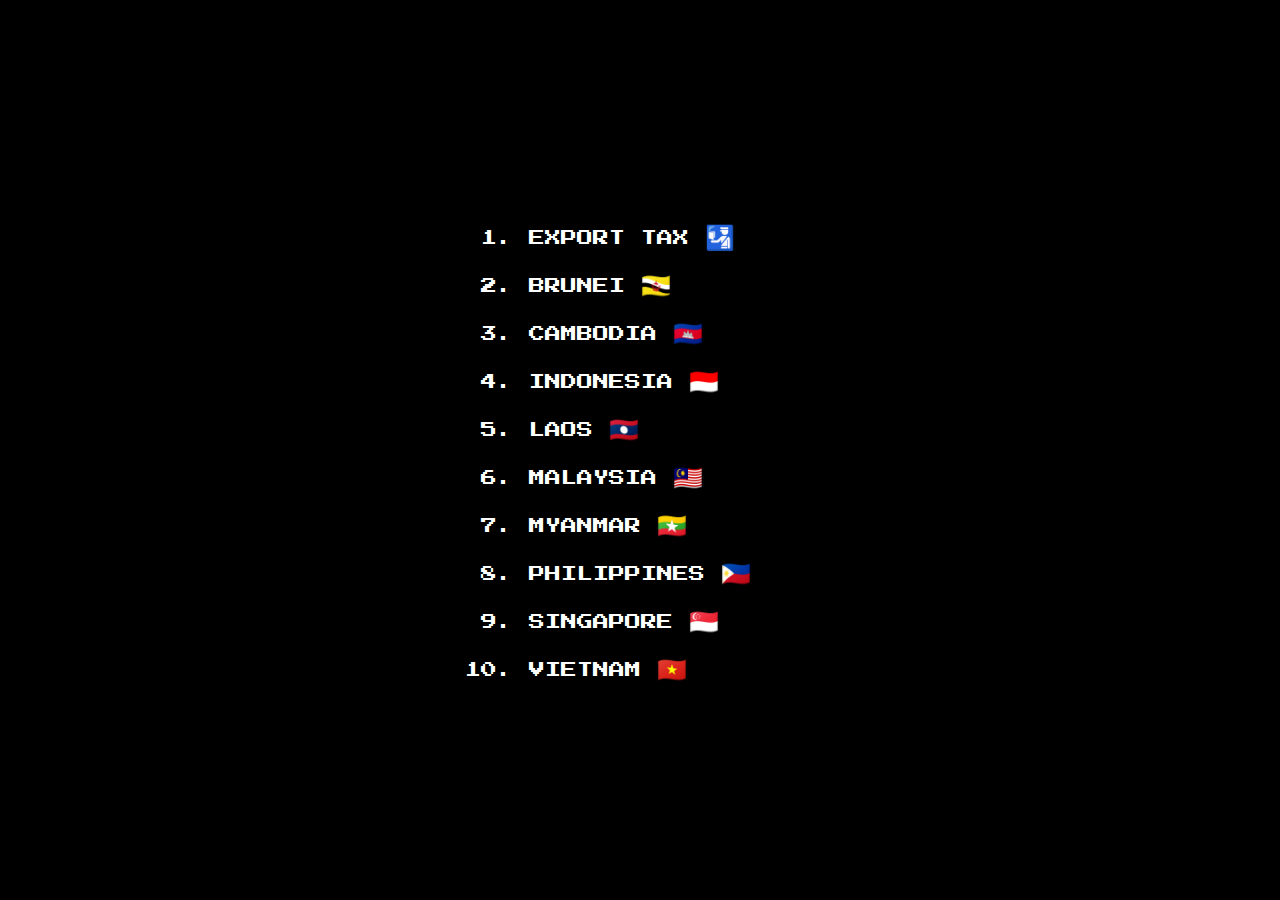
<file: home.html>
<!DOCTYPE html>
<html>
	<head>
		<title>Home</title>
		<link rel="stylesheet" type="text/css" href="home.css">
		<link rel="stylesheet" href="https://cdnjs.cloudflare.com/ajax/libs/font-awesome/5.15.3/css/all.min.css">
		<link rel="icon" href="../img/Tisarji.png" type="image/x-icon">
	</head>
	<body>
		<ol>
			<li><a href="export-tax/export-tax-calulator.html?country=Import&vatAseanRate=0" class="arrow"><i class="fas fa-arrow-alt-right"></i>Export Tax <span class="emoji-flag"> 🛂</span></a></li>
			<li><a href="country/BN/index.html?country=Brunei&vatAseanRate=0" class="arrow"><i class="fas fa-arrow-alt-right"></i>Brunei <span class="emoji-flag">🇧🇳</span></a></li>
			<li><a href="country/KH/index.html?country=Cambodia&vatAseanRate=10" class="arrow"><i class="fas fa-arrow-alt-right"></i>Cambodia <span class="emoji-flag">🇰🇭</span></a></li>
			<li><a href="country/ID/index.html?country=Indonesia&vatAseanRate=10" class="arrow"><i class="fas fa-arrow-alt-right"></i>Indonesia <span class="emoji-flag">🇮🇩</span></a></li>
			<li><a href="country/LA/index.html?country=Laos&vatAseanRate=10" class="arrow"><i class="fas fa-arrow-alt-right"></i>Laos <span class="emoji-flag">🇱🇦</span></a></li>
			<li><a href="country/MY/index.html?country=Malaysia&vatAseanRate=16" class="arrow"><i class="fas fa-arrow-alt-right"></i>Malaysia <span class="emoji-flag">🇲🇾</span></a></li>
			<li><a href="country/MM/index.html?country=Myanmar&vatAseanRate=0" class="arrow"><i class="fas fa-arrow-alt-right"></i>Myanmar <span class="emoji-flag">🇲🇲</span></a></li>
			<li><a href="country/PH/index.html?country=Philippines&vatAseanRate=12" class="arrow"><i class="fas fa-arrow-alt-right"></i>Philippines <span class="emoji-flag">🇵🇭</span></a></li>
			<li><a href="country/SG/index.html?country=Singapore&vatAseanRate=9" class="arrow"><i class="fas fa-arrow-alt-right"></i>Singapore <span class="emoji-flag">🇸🇬</span></a></li>
			<li><a href="country/VN/index.html?country=Vietnam&vatAseanRate=10" class="arrow"><i class="fas fa-arrow-alt-right"></i>Vietnam <span class="emoji-flag">🇻🇳</span> </a></li>
		</ol>	
	</body>
</html>
</file>
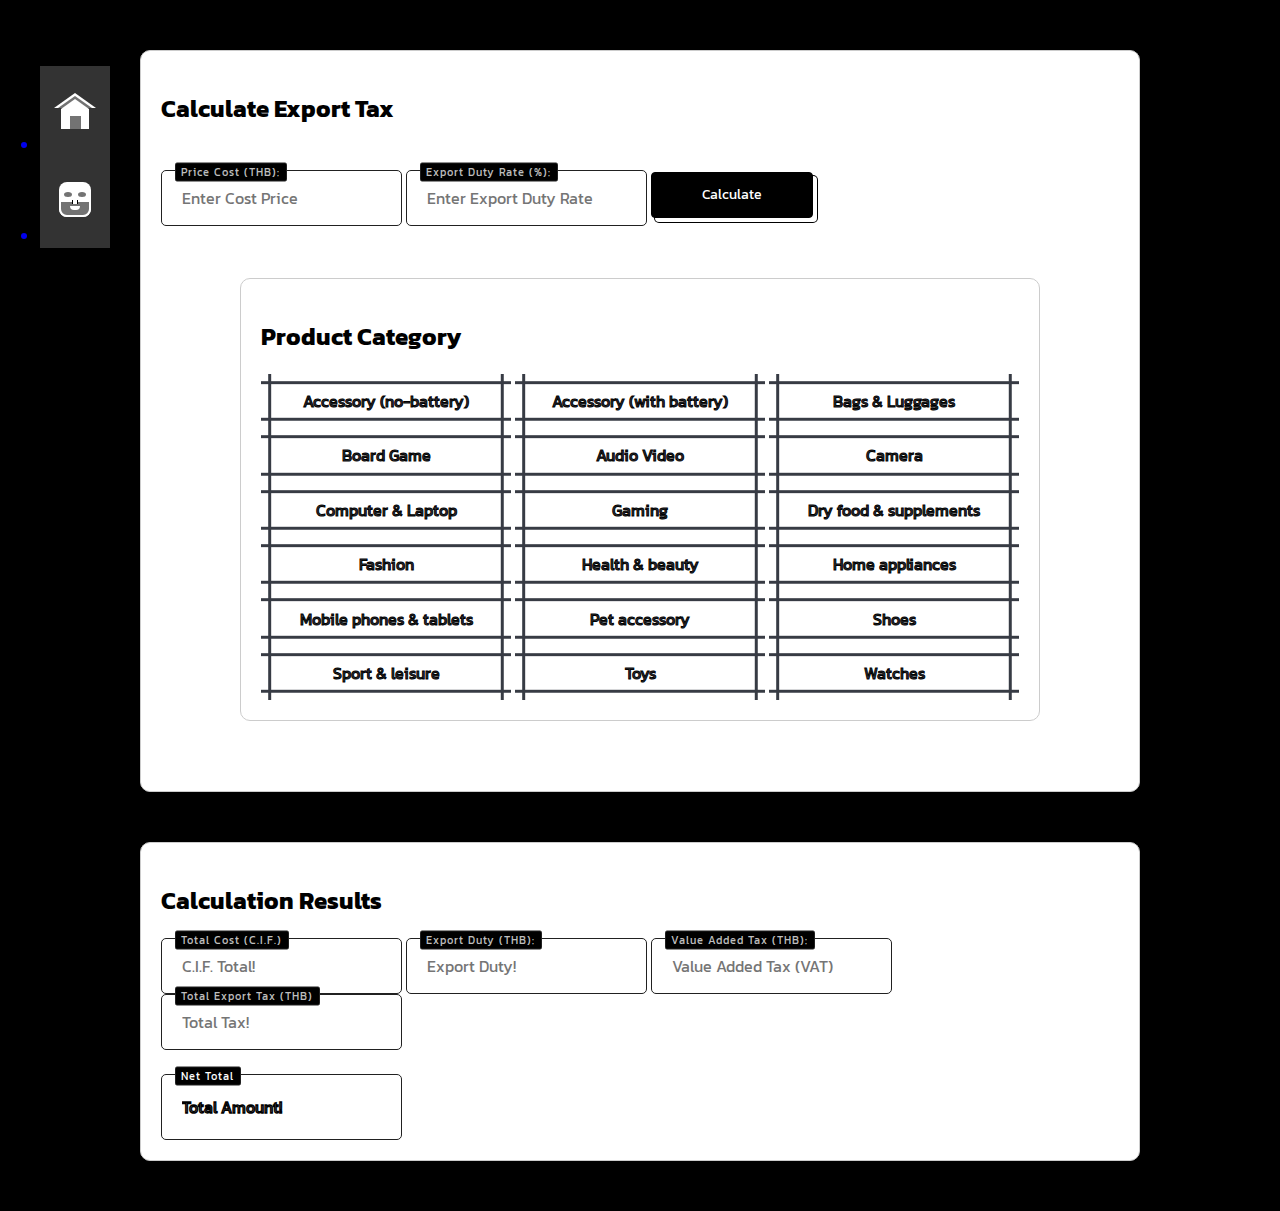
<file: export-tax/export-tax-calulator.html>
<!DOCTYPE html>
<html lang="en">

<head>
	<meta charset="UTF-8">
	<meta name="viewport" content="width=device-width, initial-scale=1.0">
	<meta name="description" content="Export Tax Calculator">
	<title>Calculate Export Tax</title>
	<link rel="stylesheet" href="export-tax-calulator.css">
	<link href="https://fonts.googleapis.com/css2?family=Kanit:wght@100;200&display=swap" rel="stylesheet">
	<link rel="icon" href="../img/Tisarji.png" type="image/x-icon">
</head>

<body>
	<nav>
		<ul>
			<a href="../home.html">
				<li>
					<div class="home-icon">
						<div class="roof">
							<div class="roof-edge"></div>
						</div>
						<div class="front"></div>
					</div>
				</li>
			</a>
			<a href="https://github.com/Tisarji">
				<li>
					<div class="about-icon">
						<div class="head">
							<div class="eyes"></div>
							<div class="beard"></div>
						</div>
					</div>
				</li>
			</a>
		</ul>
	</nav>
	<div class="container">

		<h2>Calculate Export Tax</h2>
		<br>

		<!-- Usage Main this!! ------------------------------------------------------------------>
		<div class="inputBox">
			<input id="cifPrice" placeholder="Enter Cost Price" type="text" required="" oninput="calculateSalary">
			<span>Price Cost (THB):</span>
		</div>
		<div class="inputBox">
			<input id="importDutyRate" placeholder="Enter Export Duty Rate" name="text" required=""
				oninput="formatInputWithCommas(event)" disabled>
			<span>Export Duty Rate (%):</span>
		</div>
		<!--------------------------------------------------------------------------------------->
		<button class="button-50" role="button" onclick="calculateTax()">Calculate</button>

		<!-- Usage Main this Button!! ------------------------------------------------------------>
		<div class="categories">
			<h2>
				<div align="left">
					Product Category
				</div>
			</h2>
			<button class="button-category" data-import-duty-rate="30">Accessory (no-battery)</button>
			<button class="button-category" data-import-duty-rate="10">Accessory (with battery)</button>
			<button class="button-category" data-import-duty-rate="20">Bags & Luggages</img></button>
			<button class="button-category" data-import-duty-rate="10">Board Game</button>
			<button class="button-category" data-import-duty-rate="10">Audio Video</button>
			<button class="button-category" data-import-duty-rate="0">Camera</button>
			<button class="button-category" data-import-duty-rate="0">Computer & Laptop</button>
			<button class="button-category" data-import-duty-rate="10">Gaming</button>
			<button class="button-category" data-import-duty-rate="35">Dry food & supplements</button>
			<button class="button-category" data-import-duty-rate="30">Fashion</button>
			<button class="button-category" data-import-duty-rate="5">Health & beauty</button>
			<button class="button-category" data-import-duty-rate="20">Home appliances </button>
			<button class="button-category" data-import-duty-rate="0">Mobile phones & tablets</button>
			<button class="button-category" data-import-duty-rate="7">Pet accessory</button>
			<button class="button-category" data-import-duty-rate="30">Shoes</button>
			<button class="button-category" data-import-duty-rate="10">Sport & leisure</button>
			<button class="button-category" data-import-duty-rate="5">Toys</button>
			<button class="button-category" data-import-duty-rate="10">Watches</button>
		</div>
		<!--------------------------------------------------------------------------------------->
	</div>

	<!-- Usage Main this Detail & Result!! ------------------------------------------------------>
	<div class="container">
		<h2>
			<div align="left">
				Calculation Results
			</div>
		</h2>
		<div id="result">
			<div class="inputBox">
				<input id="cifTotal" placeholder="C.I.F. Total!" name="text" required="" disabled="true">
				<span>Total Cost (C.I.F.)</span>
			</div>
			<div class="inputBox">
				<input id="importDutyAmount" placeholder="Export Duty!" name="text" required="" disabled="true">
				<span>Export Duty (THB):</span>
			</div>
			<div class="inputBox">
				<input id="vatAmount" placeholder="Value Added Tax (VAT)" name="text" required="" disabled="true">
				<span>Value Added Tax (THB):</span>
			</div>
			<div class="inputBox">
				<input id="totalTaxAmount" placeholder="Total Tax!" name="text" required="" disabled="true">
				<span>Total Export Tax (THB)</span>
			</div>
			<br>
			<br>
			<div class="inputBox-Result">
				<input id="totalAmount" placeholder="Total Amount!" name="text" required="" disabled="true">
				<span>Net Total</span>
			</div>
		</div>
	</div>
	<!------------------------------------------------------------------------------------------>
	<script src="export-tax-calulator.js"></script>
</body>

</html>
</file>
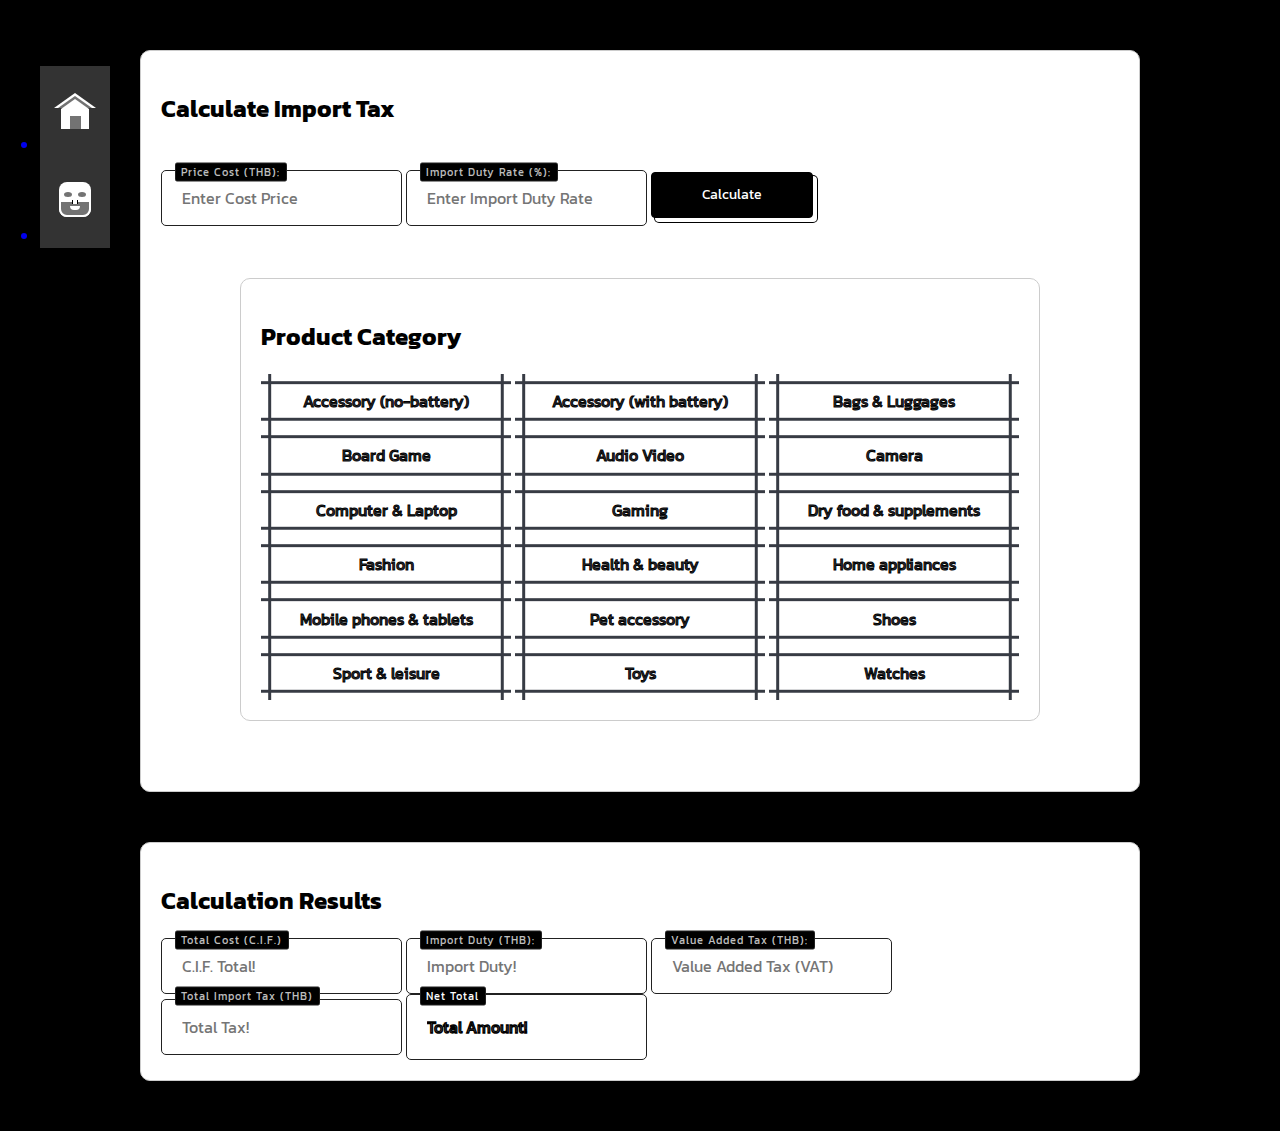
<file: import-tax/import-tax-calculator.html>
<!DOCTYPE html>
<html lang="en">
<head>
	<meta charset="UTF-8">
	<meta name="viewport" content="width=device-width, initial-scale=1.0">
	<meta name="description" content="Import Tax Calculator">
	<title>Calculate Import Tax</title>
	<link rel="stylesheet" href="import-tax-calculator.css">
	<link href="https://fonts.googleapis.com/css2?family=Kanit:wght@100;200&display=swap" rel="stylesheet">
	<link rel="icon" href="../img/Tisarji.png" type="image/x-icon">
</head>

<body>
	<nav>
		<ul>
			<a href="../home.html">
			<li>
				<div class="home-icon">
					<div class="roof">
						<div class="roof-edge"></div>
					</div>
						<div class="front"></div>
				</div>
			</li>
			</a>
			<a href="https://github.com/Tisarji">
			<li>
				<div class="about-icon">
					<div class="head">
						<div class="eyes"></div>
						<div class="beard"></div>
					</div>
				</div>
			</li>
			</a>
		</ul>
	</nav>
	<div class="container">
		
		<h2>Calculate Import Tax</h2>
		<br>

		<!-- Usage Main this!! ------------------------------------------------------------------>
		<div class="inputBox">
			<input id="cifPrice" placeholder="Enter Cost Price" type="text" required="" oninput="calculateSalary">
			<span>Price Cost (THB):</span>
		</div>
		<div class="inputBox">
			<input id="importDutyRate" placeholder="Enter Import Duty Rate" name="text" required="" oninput="formatInputWithCommas(event)" disabled>
			<span>Import Duty Rate (%):</span>
		</div>
		<!--------------------------------------------------------------------------------------->
		<button class="button-50" role="button" onclick="calculateTax()">Calculate</button>

		<!-- Usage Main this Button!! ------------------------------------------------------------>
		<div class="categories">
			<h2>
				<div align="left">
					Product Category
				</div>
			</h2>
			<button class="button-category" data-import-duty-rate="30">Accessory (no-battery)</button>
			<button class="button-category" data-import-duty-rate="10">Accessory (with battery)</button>
			<button class="button-category" data-import-duty-rate="20">Bags & Luggages</img></button>
			<button class="button-category" data-import-duty-rate="10">Board Game</button>
			<button class="button-category" data-import-duty-rate="10">Audio Video</button>
			<button class="button-category" data-import-duty-rate="0">Camera</button>
			<button class="button-category" data-import-duty-rate="0">Computer & Laptop</button>
			<button class="button-category" data-import-duty-rate="10">Gaming</button>
			<button class="button-category" data-import-duty-rate="35">Dry food & supplements</button>
			<button class="button-category" data-import-duty-rate="30">Fashion</button>
			<button class="button-category" data-import-duty-rate="5">Health & beauty</button>
			<button class="button-category" data-import-duty-rate="20">Home appliances	</button>
			<button class="button-category" data-import-duty-rate="0">Mobile phones & tablets</button>
			<button class="button-category" data-import-duty-rate="7">Pet accessory</button>
			<button class="button-category" data-import-duty-rate="30">Shoes</button>
			<button class="button-category" data-import-duty-rate="10">Sport & leisure</button>
			<button class="button-category" data-import-duty-rate="5">Toys</button>
			<button class="button-category" data-import-duty-rate="10">Watches</button>
		</div>
		<!--------------------------------------------------------------------------------------->
	</div>

	<!-- Usage Main this Detail & Result!! ------------------------------------------------------>
	<div class="container">
		<h2>
			<div align="left">
				Calculation Results
			</div>
		</h2>
		<div id="result">
			<div class="inputBox">
				<input id="cifTotal" placeholder="C.I.F. Total!" name="text" required="" disabled="true">
				<span>Total Cost (C.I.F.)</span>
			</div>
			<div class="inputBox">
				<input id="importDutyAmount" placeholder="Import Duty!" name="text" required="" disabled="true">
				<span>Import Duty (THB):</span>
			</div>
			<div class="inputBox">
				<input id="vatAmount" placeholder="Value Added Tax (VAT)" name="text" required="" disabled="true">
				<span>Value Added Tax (THB):</span>
			</div>
			<div class="inputBox">
				<input id="totalTaxAmount" placeholder="Total Tax!" name="text" required="" disabled="true">
				<span>Total Import Tax (THB)</span>
			</div>
			<div class="inputBox-Result">
				<input id="totalAmount" placeholder="Total Amount!" name="text" required="" disabled="true">
				<span>Net Total</span>
			</div>
		</div>
	</div>
	<!------------------------------------------------------------------------------------------>
	<script src="import-tax-calculator.js"></script>
</body>

</html>
</file>
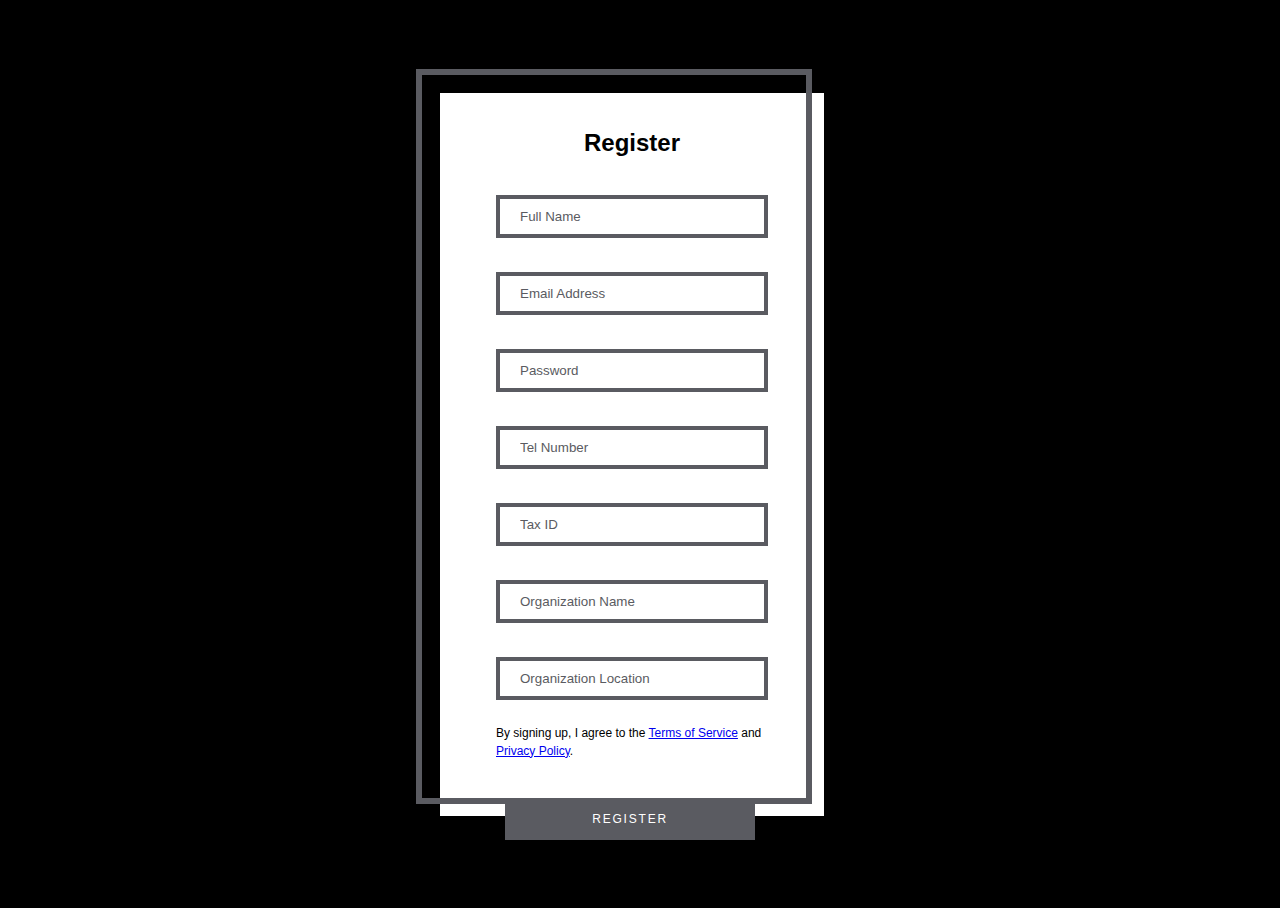
<file: login-system/register.html>
<!DOCTYPE html>
<html lang="en">

<head>
	<meta charset="UTF-8">
	<title>Information Register</title>
	<link rel="stylesheet" href="style.css">
	<link rel="icon" href="../img/Tisarji.png" type="image/x-icon">
</head>

<body>
	<div class="container">
		<form autocomplete="off" id="form">
			<h1 id="message">Register</h1>
			<small id="smallMessage"></small>

			<div class="field">
				<input type="text" name="full-name" placeholder="Full Name" id="full-name" autocomplete="off">
				<label for="full-name">Full Name</label>
			</div>

			<div class="field">
				<input type="email" name="email" placeholder="Email Address" id="email" autocomplete="new-password">
				<label for="email">Email Address</label>
			</div>

			<div class="field">
				<input type="password" name="password" placeholder="Password" id="password" autocomplete="new-password">
				<label for="password">Password</label>
			</div>

			<div class="field">
				<input type="tel" name="tel-number" placeholder="Tel Number" id="tel-number" autocomplete="tel">
				<label for="tel-number">Tel Number</label>
			</div>

			<div class="field">
				<input type="text" name="tax-id" placeholder="Tax ID" id="tax-id" autocomplete="new-password">
				<label for="tax-id">Tax ID</label>
			</div>

			<div class="field">
				<input type="text" name="org-name" placeholder="Organization Name" id="org-name"
					autocomplete="organization-name">
				<label for="org-name">Organization Name</label>
			</div>

			<div class="field">
				<input type="text" name="org-location" placeholder="Organization Location" id="org-location"
					autocomplete="organization-location">
				<label for="org-location">Organization Location</label>
			</div>

			<!-- <button type="button" id="register" onclick="registerUser()">Register</button> -->
			<button type="submit" id="register">Register</button>
			<p>By signing up, I agree to the <a href="#">Terms of Service</a> and <a href="#">Privacy Policy</a>.</p>
		</form>
	</div>
	<script src='https://cdnjs.cloudflare.com/ajax/libs/jquery/2.1.3/jquery.min.js'></script>
	<script src="script.js"></script>
</body>

</html>
</file>
<file: login-system/style.css>
:root {
	--orange: #000000;
}

body,
html {
	height: 100%;
}

body {
	font-family: "Lato", sans-serif;
	background: var(--orange);
	display: flex;
	align-items: center;
	flex-direction: column;
	align-content: center;
	justify-content: center;
	color: rgb(0, 0, 0);
}

.container {
	width: 400px;
}

form {
	display: flex;
	flex-direction: column;
	background: transparent;
	max-width: 320px;
	padding: 2rem 2rem 2rem 2rem;
	position: relative;
}

form::before,
form::after {
	position: absolute;
	content: "";
	width: 100%;
	height: 100%;
	transition: all 0.5s ease;
}

form::before {
	z-index: -1;
	background: transparent;
	transform: translateX(-3.5rem) translateY(-3.75rem);
	border: 6px solid #5a5b61;
}

form::after {
	background: #ffffff;
	z-index: -2;
	transform: translateX(-2rem) translateY(-2.25rem);
}

form h1 {
	text-align: center;
	margin: 0 0 0.25rem 0;
	padding: 0;
	font-size: 1.5rem;
}

form small {
	display: block;
	margin: 0 auto 1rem;
	padding: 0;
	font-size: 14px;
}

form:focus-within {
	background: #fefeff;
}

form:focus-within::before {
	width: 0%;
	height: 0%;
	transform: translatex(0px) translatey(0px);
}

form .field {
	display: flex;
	flex-flow: column-reverse;
	margin-bottom: 1em;
}

form label,
form input {
	transition: all 0.3s ease;
	touch-action: manipulation;
}

form label {
	opacity: 0;
}

form input {
	padding: 10px 20px;
	border: 4px solid #5a5b61;
	margin: 0 1.5rem;
	background-color: transparent !important;
	-webkit-appearance: none;
	color: #5a5b61;
}

form input:-webkit-autofill {
	background-color: transparent !important;
	-webkit-box-shadow: 0 0 0px 1000px #5a5b61 inset;
	-webkit-text-fill-color: #000000 !important;
}

form input::placeholder {
	color: #5a5b61;
}

form input:focus {
	color: #000000;
	font-weight: bold;
	outline: 0;
	border: 6px solid #000000;
}

form input::-webkit-input-placeholder {
	opacity: 1;
	transition: inherit;
}

form input:focus::-webkit-input-placeholder {
	opacity: 0;
}

form button {
	border: none;
	padding: 0.85rem 1rem;
	margin-top: 2rem;
	background-color: #5a5b61;
	color: rgb(255, 255, 255);
	font-size: 0.75rem;
	text-transform: uppercase;
	width: 65%;
	position: absolute;
	bottom: -20px;
	right: 18%;
	letter-spacing: 0.15em;
	transition: all 0.3s ease;
}

form button:hover {
	border: 6px solid #3b3c3f;
}

form p {
	font-size: 0.75rem;
	line-height: 1.125rem;
	margin: 0.5rem 1.5rem 1.75rem 1.5rem;
}

form p.success-message {
	font-size: 1.25rem;
	text-align: center;
	line-height: 2rem;
	margin: 1.5rem auto 5rem auto;
}
</file>
<file: country/styles.css>
/* import-tax-calculator.css */

.container {
	max-width: 1000px;
	margin: 50px auto;
	padding: 20px;
	border: 1px solid #ccc;
	border-radius: 10px;
	/* background-color: #FFE5DA; */
	background-color: #FFFFFF;
}

.categories {
	max-width: 800px;
	margin: 50px auto;
	padding: 20px;
	border: 1px solid #ccc;
	border-radius: 10px;
	/* background-color: #FFE5DA; */
	background-color: #ffffffa4;
}

body {
	font-family: 'Kanit', sans-serif;
	margin: 0;
	padding: 0;
	/* background-color: #ddcac2; */
	background-color: #000000;
}

/* ul {
	list-style-type: none;
	padding: 0;
}

span {
	font-weight: bold;
	margin-right: 5px;
} */

label {
	display: inline;
	margin-bottom: 10px;
}

/* input {
	width: 30%;
	padding: 8px;
	margin-bottom: 15px;
} */

/* button {
	background-color: #4CAF50;
	color: white;
	padding: 10px 15px;
	border: none;
	border-radius: 5px;
	cursor: pointer;
	display: inline-block;
} */

#result {
	margin-top: 20px;
}

/* Button for Category! */
.button-category {
	--b: 3px;   /* border thickness */
	--s: .45em; /* size of the corner */
	--color: #373B44;

	width: 250px;
	padding: calc(.5em + var(--s)) calc(.9em + var(--s));
	color: var(--color);
	--_p: var(--s);
	background:
		conic-gradient(from 90deg at var(--b) var(--b),#0000 90deg,var(--color) 0)
		var(--_p) var(--_p)/calc(100% - var(--b) - 2*var(--_p)) calc(100% - var(--b) - 2*var(--_p));
	transition: .3s linear, color 0s, background-color 0s;
	outline: var(--b) solid #0000;
	outline-offset: .6em;
	-webkit-text-stroke: 1px black; /* Width and color of the text border */
	font-size: 16px;
	font-family: 'Kanit', sans-serif;

	border: 0;

	user-select: none;
	-webkit-user-select: none;
	touch-action: manipulation;
	display: inline-block;
}

.button-category:hover ,.button-89:focus-visible{
	--_p: 0px;
	outline-color: var(--color);
	outline-offset: .05em;
}

.button-category:active {
	background: var(--color);
	color: #fff;
}

.button-category.active,
.button-category:hover {
	--_p: 0px;
	outline-color: var(--color);
	outline-offset: .05em;
	background-color: #72b572;
}

/* Detail Input*/

.inputBox {
	position: relative;
	display: inline;
	width: 25%;
}

.inputBox input {
	padding: 15px 20px;
	outline: none;
	background: transparent;
	border-radius: 5px;
	/* color: #212121; */
	color: #000000;
	border: 1px solid#212121;
	font-size: 1em;
	font-family: 'Kanit', sans-serif;
}

.inputBox span {
	position: absolute;
	left: 0;
	font-size: 0.7em;
	transform: translateX(14px) translateY(-7.5px);
	padding: 0 6px 1px 5px;
	border-radius: 2px;
	/* background: #d8c4c4; */
	background: #000000;
	letter-spacing: 1px;
	border: 1px solid #212121;
	/* color: #212121; */
	color: #ffffffc3;
}

/* Result Input*/

.inputBox-Result {
	position: relative;
	display: inline;
	width: 25%;
}

.inputBox-Result input {
	padding: 20px 20px;
	outline: none;
	background: transparent;
	/* background-color: #e28adf; */
	border-radius: 5px;
	/* color: #212121; */
	color: #000000;
	border: 1px solid#212121;
	font-size: 1em;
	font-family: 'Kanit', sans-serif;
	-webkit-text-stroke: 1.3px black; /* Width and color of the text border */
}

.inputBox-Result span {
	position: absolute;
	left: 0;
	font-size: 0.7em;
	transform: translateX(14px) translateY(-7.5px);
	padding: 0 6px 1px 5px;
	border-radius: 2px;
	/* background: #d8c4c4; */
	background: #000000;
	letter-spacing: 1px;
	border: 1px solid #212121;
	/* color: #212121; */
	color: white;
}

/* Button Template */
.button-50 {
	appearance: button;
	background-color: #000;
	background-image: none;
	border: 1px solid #000;
	border-radius: 4px;
	box-shadow: #fff 4px 4px 0 0,#000 4px 4px 0 1px;
	box-sizing: border-box;
	color: #fff;
	cursor: pointer;
	display: inline-block;
	font-family: 'Kanit', sans-serif;
	font-size: 14px;
	font-weight: 400;
	line-height: 20px;
	margin: 0 5px 10px 0;
	overflow: visible;
	padding: 12px 40px;
	text-align: center;
	text-transform: none;
	touch-action: manipulation;
	user-select: none;
	-webkit-user-select: none;
	vertical-align: middle;
	white-space: nowrap;
}

.button-50:focus {
	text-decoration: none;
}

.button-50:hover {
	text-decoration: none;
}

.button-50:active {
	box-shadow: rgba(0, 0, 0, .125) 0 3px 5px inset;
	outline: 0;
}

.button-50:not([disabled]):active {
	box-shadow: #fff 2px 2px 0 0, #000 2px 2px 0 1px;
	transform: translate(2px, 2px);
}

@media (min-width: 768px) {
	.button-50 {
		padding: 12px 50px;
	}
}

:root {
	--primary: 237, 94%, 81%;
	--background: 266, 16%, 92%;
	--background-secondary: 256, 12%, 12%;
	--background-secondary-dark: 256, 10%, 10%;
	--background-secondary-light: 257, 11%, 16%;
	--text-primary: 0, 0%, 0%;
	--black: 0, 0%, 0%;
	--white: 0, 0%, 100%;
	--quite-gray: 0, 0%, 50%;
	--grooble: 10, 28%, 93%;
	--heading-large: 5.6rem;
	--heading-medium: 3.6rem;
	--heading-small: 2.4rem;
	--paragraph: 1.11rem;
	--navbar-buttons: 2.4rem;
	--transition-main: .175, .685, .32;
	--font-main: "Poppins";
}

form {
	margin: 0;
}
fieldset {
	margin: 0;
	padding: .5em 0;
	border: none;
}
input {
	padding: .8em 1.2em;
	font-size: var(--paragraph);
	background-color: hsl(var(--grooble));
	border: 2px solid hsl(var(--grooble));
	outline: none;
}
textarea {
	padding: .8em 1.2em;
	font-size: var(--paragraph);
	font-family: var(--font-main);
	background-color: hsl(var(--grooble));
	border: 2px solid hsl(var(--grooble));
	outline: none;
}
input, textarea {
	transition: all .2s ease-in-out;
}
input:hover, input:focus, textarea:hover, textarea:focus {
	box-shadow:
			0 0 0 2px hsl(var(--black)),
			0 0 0 3px hsl(var(--white));
	border: 2px solid transparent;
}
select {
	padding: .8em 1.2em;
	border: 1px solid hsl(var(--black));
	font-size: var(--paragraph);
	outline: none;
}

/* Navigation Bar */
*,*:before,*:after {
	box-sizing: border-box;
}

:after {
	content: "";
}

section {
	position: relative;
	left: 100px;
}

nav {
	float: left;
	position: relative;
	top: 0;
	left: 0;
	background: transparent;
}

nav ul {
	text-align: center;
}

nav ul li {
	position: relative;
	width: 70px;
	cursor: pointer;
	background: #333; /* Black background */
	text-transform: uppercase;
	transition: all .4s ease-out;
}

nav ul li:after {
	position: absolute;
	background: white;
	color: #333; /* Black color */
	top: 0;
	left: 70px;
	width: 70px;
	height: 100%;
	opacity: .5;
	transform: perspective(400px) rotateY(90deg);
	transform-origin: 0 100%;
	transition: all .4s ease-out;
}

nav ul li:nth-child(1):after { 
	content: "Home";
	line-height: 88px;
}
nav ul li:nth-child(2):after { 
	content: "About";
	line-height: 88px;
}
nav ul li:nth-child(3):after { 
	content: "Work";
	line-height: 85px;
}
nav ul li:nth-child(4):after { 
	line-height: 70px;
	content: "Say hi";
}

nav ul li:hover {
	transform: translateX(-70px);
}

nav ul li:hover:after {
	opacity: 1;
	transform: perspective(400px) rotateY(0deg) scale(1);
}

nav ul li > div {
	display: inline-block;
	padding: 25px 0;
	background: transparent;
}

nav ul li div { position: relative; }

.roof {
	width: 0;
	height: 0;
	top:2px;
	border-style: solid;
	border-width: 0 21px 15px 21px;
	border-color: transparent transparent #ffffff transparent;
}

.roof-edge {
	position: absolute;
	z-index: 20;
	left: -17px;
	top: 3px;
	width: 0;
	height: 0;
	border-style: solid;
	border-width: 0 17px 12px 17px;
	border-color: transparent transparent rgb(115, 115, 115) transparent;
}
/*white triangle over red triangle*/
.roof-edge:after {
	position: absolute;
	left: -14.5px;
	top: 3px;
	width: 0;
	height: 0;
	border-style: solid;
	border-width: 0 14.5px 10px 14.5px;
	border-color: transparent transparent white transparent;
}

.front {
	position: relative;
	top: 3px;
	width: 28.5px;
	height: 20px;
	margin: 0 auto;
	background: white;
}
/*door*/
.front:after {
	position: absolute;
	background: rgb(115, 115, 115);
	width: 11px;
	height: 13px;
	bottom: 0;
	left:9px;
}

/*/// About me ////*/

.head {
	width: 32px;
	height: 35px;
	background: white;
	border-radius:8px;
}
/*mouth*/
.head:after {
	width: 4px;
	height: 10px;
	background: white;
	position: absolute;
	border-radius:4px 0 0 4px;
	top:21px;
	left: 14px;
	transform:rotate(270deg);
}

.eyes {
	width: 8px;
	height: 5px;
	border-radius: 50%;
	position: absolute;
	top: 10px;
	left: 5px;
	background: rgb(115, 115, 115);
}
/*right eye*/
.eyes:after {
	width: 8px;
	height: 5px;
	border-radius: 50%;
	position: absolute;
	top: 0;
	left: 14px;
	background: rgb(115, 115, 115);
}

.beard {
	width: 32px;
	height: 17px;
	background: rgb(115, 115, 115);
	border:2px solid white;
	position: absolute;
	bottom: 0;
	left: 0;
	border-radius:0 0 8px 8px;
}
/*nose*/
.beard:after {
	position: absolute;
	top:-2px;
	left: 11px;
	background: white;
	width:6px;
	height: 4px;
	border-left:1px solid rgb(0, 0, 0);
	border-right:1px solid rgb(0, 0, 0);
}
</file>
<file: home.css>
@import "https://fonts.googleapis.com/css?family=Press%20Start%202P";

* {
	margin: 0;
	padding: 0;
}

html, body {
	display:flex;
	justify-content:center;
	align-items:center;
	font-family: 'Press Start 2P';
	font-size: 1rem;
	line-height: 2;
	height: 100%;
	background-color: #000000;
	text-transform: uppercase;
}

a {
	text-decoration: none;
	color: #FFFFFF;
}

li {
	color: #FFFFFF;
}

.emoji-flag {
	font-size: 1.5rem;
}

.arrow i {
	display: none;
}

.arrow {
	position:relative;
	display: block;
	color: #FFFFFF;
}

.arrow:hover {
	cursor: pointer;
	background-color: rgba(0,0,0,0.2);
}

.arrow:hover i { 
	display: block;
	position: absolute;
	top: 0.50em; 
	left: -6em;
}
</file>
<file: export-tax/export-tax-calulator.css>
/* import-tax-calculator.css */

.container {
	max-width: 1000px;
	margin: 50px auto;
	padding: 20px;
	border: 1px solid #ccc;
	border-radius: 10px;
	/* background-color: #FFE5DA; */
	background-color: #FFFFFF;
}

.categories {
	max-width: 800px;
	margin: 50px auto;
	padding: 20px;
	border: 1px solid #ccc;
	border-radius: 10px;
	/* background-color: #FFE5DA; */
	background-color: #ffffffa4;
}

body {
	font-family: 'Kanit', sans-serif;
	margin: 0;
	padding: 0;
	/* background-color: #ddcac2; */
	background-color: #000000;
}

/* ul {
	list-style-type: none;
	padding: 0;
}

span {
	font-weight: bold;
	margin-right: 5px;
} */

label {
	display: inline;
	margin-bottom: 10px;
}

/* input {
	width: 30%;
	padding: 8px;
	margin-bottom: 15px;
} */

/* button {
	background-color: #4CAF50;
	color: white;
	padding: 10px 15px;
	border: none;
	border-radius: 5px;
	cursor: pointer;
	display: inline-block;
} */

#result {
	margin-top: 20px;
}

/* Button for Category! */
.button-category {
	
	--b: 3px;   /* border thickness */
	--s: .45em; /* size of the corner */
	--color: #373B44;

	width: 250px;
	padding: calc(.5em + var(--s)) calc(.9em + var(--s));
	color: var(--color);
	--_p: var(--s);
	background:
		conic-gradient(from 90deg at var(--b) var(--b),#0000 90deg,var(--color) 0)
		var(--_p) var(--_p)/calc(100% - var(--b) - 2*var(--_p)) calc(100% - var(--b) - 2*var(--_p));
	transition: .3s linear, color 0s, background-color 0s;
	outline: var(--b) solid #0000;
	outline-offset: .6em;
	-webkit-text-stroke: 1px black; /* Width and color of the text border */
	font-size: 16px;
	font-family: 'Kanit', sans-serif;

	border: 0;

	user-select: none;
	-webkit-user-select: none;
	touch-action: manipulation;
	display: inline-block;
}

.button-category:hover ,.button-89:focus-visible{
	--_p: 0px;
	outline-color: var(--color);
	outline-offset: .05em;
}

.button-category:active {
	background: var(--color);
	color: #fff;
}

.button-category.active,
.button-category:hover {
	--_p: 0px;
	outline-color: var(--color);
	outline-offset: .05em;
	background-color: #72b572;
}

/* Detail Input*/

.inputBox {
	position: relative;
	display: inline;
	width: 25%;
}

.inputBox input {
	padding: 15px 20px;
	outline: none;
	background: transparent;
	border-radius: 5px;
	/* color: #212121; */
	color: #000000;
	border: 1px solid#212121;
	font-size: 1em;
	font-family: 'Kanit', sans-serif;
}

.inputBox span {
	position: absolute;
	left: 0;
	font-size: 0.7em;
	transform: translateX(14px) translateY(-7.5px);
	padding: 0 6px 1px 5px;
	border-radius: 2px;
	/* background: #d8c4c4; */
	background: #000000;
	letter-spacing: 1px;
	border: 1px solid #212121;
	/* color: #212121; */
	color: #ffffffc3;
}

/* Result Input*/

.inputBox-Result {
	position: relative;
	display: inline;
	width: 25%;
}

.inputBox-Result input {
	padding: 20px 20px;
	outline: none;
	background: transparent;
	/* background-color: #e28adf; */
	border-radius: 5px;
	/* color: #212121; */
	color: #000000;
	border: 1px solid#212121;
	font-size: 1em;
	font-family: 'Kanit', sans-serif;
	-webkit-text-stroke: 1.3px black; /* Width and color of the text border */
}

.inputBox-Result span {
	position: absolute;
	left: 0;
	font-size: 0.7em;
	transform: translateX(14px) translateY(-7.5px);
	padding: 0 6px 1px 5px;
	border-radius: 2px;
	/* background: #d8c4c4; */
	background: #000000;
	letter-spacing: 1px;
	border: 1px solid #212121;
	/* color: #212121; */
	color: white;
}

/* Button Template */
.button-50 {
	appearance: button;
	background-color: #000;
	background-image: none;
	border: 1px solid #000;
	border-radius: 4px;
	box-shadow: #fff 4px 4px 0 0,#000 4px 4px 0 1px;
	box-sizing: border-box;
	color: #fff;
	cursor: pointer;
	display: inline-block;
	font-family: 'Kanit', sans-serif;
	font-size: 14px;
	font-weight: 400;
	line-height: 20px;
	margin: 0 5px 10px 0;
	overflow: visible;
	padding: 12px 40px;
	text-align: center;
	text-transform: none;
	touch-action: manipulation;
	user-select: none;
	-webkit-user-select: none;
	vertical-align: middle;
	white-space: nowrap;
}

.button-50:focus {
	text-decoration: none;
}

.button-50:hover {
	text-decoration: none;
}

.button-50:active {
	box-shadow: rgba(0, 0, 0, .125) 0 3px 5px inset;
	outline: 0;
}

.button-50:not([disabled]):active {
	box-shadow: #fff 2px 2px 0 0, #000 2px 2px 0 1px;
	transform: translate(2px, 2px);
}

@media (min-width: 768px) {
	.button-50 {
		padding: 12px 50px;
	}
}

:root {
	--primary: 237, 94%, 81%;
	--background: 266, 16%, 92%;
	--background-secondary: 256, 12%, 12%;
	--background-secondary-dark: 256, 10%, 10%;
	--background-secondary-light: 257, 11%, 16%;
	--text-primary: 0, 0%, 0%;
	--black: 0, 0%, 0%;
	--white: 0, 0%, 100%;
	--quite-gray: 0, 0%, 50%;
	--grooble: 10, 28%, 93%;
	--heading-large: 5.6rem;
	--heading-medium: 3.6rem;
	--heading-small: 2.4rem;
	--paragraph: 1.11rem;
	--navbar-buttons: 2.4rem;
	--transition-main: .175, .685, .32;
	--font-main: "Poppins";
}

form {
	margin: 0;
}
fieldset {
	margin: 0;
	padding: .5em 0;
	border: none;
}
input {
	padding: .8em 1.2em;
	font-size: var(--paragraph);
	background-color: hsl(var(--grooble));
	border: 2px solid hsl(var(--grooble));
	outline: none;
}
textarea {
	padding: .8em 1.2em;
	font-size: var(--paragraph);
	font-family: var(--font-main);
	background-color: hsl(var(--grooble));
	border: 2px solid hsl(var(--grooble));
	outline: none;
}
input, textarea {
	transition: all .2s ease-in-out;
}
input:hover, input:focus, textarea:hover, textarea:focus {
	box-shadow:
			0 0 0 2px hsl(var(--black)),
			0 0 0 3px hsl(var(--white));
	border: 2px solid transparent;
}
select {
	padding: .8em 1.2em;
	border: 1px solid hsl(var(--black));
	font-size: var(--paragraph);
	outline: none;
}

/* Navigation Bar */
*,*:before,*:after {
	box-sizing: border-box;
}

:after {
	content: "";
}

section {
	position: relative;
	left: 100px;
}

nav {
	float: left;
	position: relative;
	top: 0;
	left: 0;
	background: transparent;
}

nav ul {
	text-align: center;
}

nav ul li {
	position: relative;
	width: 70px;
	cursor: pointer;
	background: #333; /* Black background */
	text-transform: uppercase;
	transition: all .4s ease-out;
}

nav ul li:after {
	position: absolute;
	background: white;
	color: #333; /* Black color */
	top: 0;
	left: 70px;
	width: 70px;
	height: 100%;
	opacity: .5;
	transform: perspective(400px) rotateY(90deg);
	transform-origin: 0 100%;
	transition: all .4s ease-out;
}

nav ul li:nth-child(1):after { 
	content: "Home";
	line-height: 88px;
}
nav ul li:nth-child(2):after { 
	content: "About";
	line-height: 88px;
}
nav ul li:nth-child(3):after { 
	content: "Work";
	line-height: 85px;
}
nav ul li:nth-child(4):after { 
	line-height: 70px;
	content: "Say hi";
}

nav ul li:hover {
	transform: translateX(-70px);
}

nav ul li:hover:after {
	opacity: 1;
	transform: perspective(400px) rotateY(0deg) scale(1);
}

nav ul li > div {
	display: inline-block;
	padding: 25px 0;
	background: transparent;
}

nav ul li div { position: relative; }

.roof {
	width: 0;
	height: 0;
	top:2px;
	border-style: solid;
	border-width: 0 21px 15px 21px;
	border-color: transparent transparent #ffffff transparent;
}

.roof-edge {
	position: absolute;
	z-index: 20;
	left: -17px;
	top: 3px;
	width: 0;
	height: 0;
	border-style: solid;
	border-width: 0 17px 12px 17px;
	border-color: transparent transparent rgb(115, 115, 115) transparent;
}
/*white triangle over red triangle*/
.roof-edge:after {
	position: absolute;
	left: -14.5px;
	top: 3px;
	width: 0;
	height: 0;
	border-style: solid;
	border-width: 0 14.5px 10px 14.5px;
	border-color: transparent transparent white transparent;
}

.front {
	position: relative;
	top: 3px;
	width: 28.5px;
	height: 20px;
	margin: 0 auto;
	background: white;
}
/*door*/
.front:after {
	position: absolute;
	background: rgb(115, 115, 115);
	width: 11px;
	height: 13px;
	bottom: 0;
	left:9px;
}

/*/// About me ////*/

.head {
	width: 32px;
	height: 35px;
	background: white;
	border-radius:8px;
}
/*mouth*/
.head:after {
	width: 4px;
	height: 10px;
	background: white;
	position: absolute;
	border-radius:4px 0 0 4px;
	top:21px;
	left: 14px;
	transform:rotate(270deg);
}

.eyes {
	width: 8px;
	height: 5px;
	border-radius: 50%;
	position: absolute;
	top: 10px;
	left: 5px;
	background: rgb(115, 115, 115);
}
/*right eye*/
.eyes:after {
	width: 8px;
	height: 5px;
	border-radius: 50%;
	position: absolute;
	top: 0;
	left: 14px;
	background: rgb(115, 115, 115);
}

.beard {
	width: 32px;
	height: 17px;
	background: rgb(115, 115, 115);
	border:2px solid white;
	position: absolute;
	bottom: 0;
	left: 0;
	border-radius:0 0 8px 8px;
}
/*nose*/
.beard:after {
	position: absolute;
	top:-2px;
	left: 11px;
	background: white;
	width:6px;
	height: 4px;
	border-left:1px solid rgb(0, 0, 0);
	border-right:1px solid rgb(0, 0, 0);
}
</file>
<file: import-tax/import-tax-calculator.css>
/* import-tax-calculator.css */

.container {
	max-width: 1000px;
	margin: 50px auto;
	padding: 20px;
	border: 1px solid #ccc;
	border-radius: 10px;
	/* background-color: #FFE5DA; */
	background-color: #FFFFFF;
}

.categories {
	max-width: 800px;
	margin: 50px auto;
	padding: 20px;
	border: 1px solid #ccc;
	border-radius: 10px;
	/* background-color: #FFE5DA; */
	background-color: #ffffffa4;
}

body {
	font-family: 'Kanit', sans-serif;
	margin: 0;
	padding: 0;
	/* background-color: #ddcac2; */
	background-color: #000000;
}

/* ul {
	list-style-type: none;
	padding: 0;
}

span {
	font-weight: bold;
	margin-right: 5px;
} */

label {
	display: inline;
	margin-bottom: 10px;
}

/* input {
	width: 30%;
	padding: 8px;
	margin-bottom: 15px;
} */

/* button {
	background-color: #4CAF50;
	color: white;
	padding: 10px 15px;
	border: none;
	border-radius: 5px;
	cursor: pointer;
	display: inline-block;
} */

#result {
	margin-top: 20px;
}

/* Button for Category! */
.button-category {
	
	--b: 3px;   /* border thickness */
	--s: .45em; /* size of the corner */
	--color: #373B44;

	width: 250px;
	padding: calc(.5em + var(--s)) calc(.9em + var(--s));
	color: var(--color);
	--_p: var(--s);
	background:
		conic-gradient(from 90deg at var(--b) var(--b),#0000 90deg,var(--color) 0)
		var(--_p) var(--_p)/calc(100% - var(--b) - 2*var(--_p)) calc(100% - var(--b) - 2*var(--_p));
	transition: .3s linear, color 0s, background-color 0s;
	outline: var(--b) solid #0000;
	outline-offset: .6em;
	-webkit-text-stroke: 1px black; /* Width and color of the text border */
	font-size: 16px;
	font-family: 'Kanit', sans-serif;

	border: 0;

	user-select: none;
	-webkit-user-select: none;
	touch-action: manipulation;
	display: inline-block;
}

.button-category:hover ,.button-89:focus-visible{
	--_p: 0px;
	outline-color: var(--color);
	outline-offset: .05em;
}

.button-category:active {
	background: var(--color);
	color: #fff;
}

.button-category.active,
.button-category:hover {
	--_p: 0px;
	outline-color: var(--color);
	outline-offset: .05em;
	background-color: #72b572;
}

/* Detail Input*/

.inputBox {
	position: relative;
	display: inline;
	width: 25%;
}

.inputBox input {
	padding: 15px 20px;
	outline: none;
	background: transparent;
	border-radius: 5px;
	/* color: #212121; */
	color: #000000;
	border: 1px solid#212121;
	font-size: 1em;
	font-family: 'Kanit', sans-serif;
}

.inputBox span {
	position: absolute;
	left: 0;
	font-size: 0.7em;
	transform: translateX(14px) translateY(-7.5px);
	padding: 0 6px 1px 5px;
	border-radius: 2px;
	/* background: #d8c4c4; */
	background: #000000;
	letter-spacing: 1px;
	border: 1px solid #212121;
	/* color: #212121; */
	color: #ffffffc3;
}

/* Result Input*/

.inputBox-Result {
	position: relative;
	display: inline;
	width: 25%;
}

.inputBox-Result input {
	padding: 20px 20px;
	outline: none;
	background: transparent;
	/* background-color: #e28adf; */
	border-radius: 5px;
	/* color: #212121; */
	color: #000000;
	border: 1px solid#212121;
	font-size: 1em;
	font-family: 'Kanit', sans-serif;
	-webkit-text-stroke: 1.3px black; /* Width and color of the text border */
}

.inputBox-Result span {
	position: absolute;
	left: 0;
	font-size: 0.7em;
	transform: translateX(14px) translateY(-7.5px);
	padding: 0 6px 1px 5px;
	border-radius: 2px;
	/* background: #d8c4c4; */
	background: #000000;
	letter-spacing: 1px;
	border: 1px solid #212121;
	/* color: #212121; */
	color: white;
}

/* Button Template */
.button-50 {
	appearance: button;
	background-color: #000;
	background-image: none;
	border: 1px solid #000;
	border-radius: 4px;
	box-shadow: #fff 4px 4px 0 0,#000 4px 4px 0 1px;
	box-sizing: border-box;
	color: #fff;
	cursor: pointer;
	display: inline-block;
	font-family: 'Kanit', sans-serif;
	font-size: 14px;
	font-weight: 400;
	line-height: 20px;
	margin: 0 5px 10px 0;
	overflow: visible;
	padding: 12px 40px;
	text-align: center;
	text-transform: none;
	touch-action: manipulation;
	user-select: none;
	-webkit-user-select: none;
	vertical-align: middle;
	white-space: nowrap;
}

.button-50:focus {
	text-decoration: none;
}

.button-50:hover {
	text-decoration: none;
}

.button-50:active {
	box-shadow: rgba(0, 0, 0, .125) 0 3px 5px inset;
	outline: 0;
}

.button-50:not([disabled]):active {
	box-shadow: #fff 2px 2px 0 0, #000 2px 2px 0 1px;
	transform: translate(2px, 2px);
}

@media (min-width: 768px) {
	.button-50 {
		padding: 12px 50px;
	}
}

:root {
	--primary: 237, 94%, 81%;
	--background: 266, 16%, 92%;
	--background-secondary: 256, 12%, 12%;
	--background-secondary-dark: 256, 10%, 10%;
	--background-secondary-light: 257, 11%, 16%;
	--text-primary: 0, 0%, 0%;
	--black: 0, 0%, 0%;
	--white: 0, 0%, 100%;
	--quite-gray: 0, 0%, 50%;
	--grooble: 10, 28%, 93%;
	--heading-large: 5.6rem;
	--heading-medium: 3.6rem;
	--heading-small: 2.4rem;
	--paragraph: 1.11rem;
	--navbar-buttons: 2.4rem;
	--transition-main: .175, .685, .32;
	--font-main: "Poppins";
}

form {
	margin: 0;
}
fieldset {
	margin: 0;
	padding: .5em 0;
	border: none;
}
input {
	padding: .8em 1.2em;
	font-size: var(--paragraph);
	background-color: hsl(var(--grooble));
	border: 2px solid hsl(var(--grooble));
	outline: none;
}
textarea {
	padding: .8em 1.2em;
	font-size: var(--paragraph);
	font-family: var(--font-main);
	background-color: hsl(var(--grooble));
	border: 2px solid hsl(var(--grooble));
	outline: none;
}
input, textarea {
	transition: all .2s ease-in-out;
}
input:hover, input:focus, textarea:hover, textarea:focus {
	box-shadow:
			0 0 0 2px hsl(var(--black)),
			0 0 0 3px hsl(var(--white));
	border: 2px solid transparent;
}
select {
	padding: .8em 1.2em;
	border: 1px solid hsl(var(--black));
	font-size: var(--paragraph);
	outline: none;
}

/* Navigation Bar */
*,*:before,*:after {
	box-sizing: border-box;
}

:after {
	content: "";
}

section {
	position: relative;
	left: 100px;
}

nav {
	float: left;
	position: relative;
	top: 0;
	left: 0;
	background: transparent;
}

nav ul {
	text-align: center;
}

nav ul li {
	position: relative;
	width: 70px;
	cursor: pointer;
	background: #333; /* Black background */
	text-transform: uppercase;
	transition: all .4s ease-out;
}

nav ul li:after {
	position: absolute;
	background: white;
	color: #333; /* Black color */
	top: 0;
	left: 70px;
	width: 70px;
	height: 100%;
	opacity: .5;
	transform: perspective(400px) rotateY(90deg);
	transform-origin: 0 100%;
	transition: all .4s ease-out;
}

nav ul li:nth-child(1):after { 
	content: "Home";
	line-height: 88px;
}
nav ul li:nth-child(2):after { 
	content: "About";
	line-height: 88px;
}
nav ul li:nth-child(3):after { 
	content: "Work";
	line-height: 85px;
}
nav ul li:nth-child(4):after { 
	line-height: 70px;
	content: "Say hi";
}

nav ul li:hover {
	transform: translateX(-70px);
}

nav ul li:hover:after {
	opacity: 1;
	transform: perspective(400px) rotateY(0deg) scale(1);
}

nav ul li > div {
	display: inline-block;
	padding: 25px 0;
	background: transparent;
}

nav ul li div { position: relative; }

.roof {
	width: 0;
	height: 0;
	top:2px;
	border-style: solid;
	border-width: 0 21px 15px 21px;
	border-color: transparent transparent #ffffff transparent;
}

.roof-edge {
	position: absolute;
	z-index: 20;
	left: -17px;
	top: 3px;
	width: 0;
	height: 0;
	border-style: solid;
	border-width: 0 17px 12px 17px;
	border-color: transparent transparent rgb(115, 115, 115) transparent;
}
/*white triangle over red triangle*/
.roof-edge:after {
	position: absolute;
	left: -14.5px;
	top: 3px;
	width: 0;
	height: 0;
	border-style: solid;
	border-width: 0 14.5px 10px 14.5px;
	border-color: transparent transparent white transparent;
}

.front {
	position: relative;
	top: 3px;
	width: 28.5px;
	height: 20px;
	margin: 0 auto;
	background: white;
}
/*door*/
.front:after {
	position: absolute;
	background: rgb(115, 115, 115);
	width: 11px;
	height: 13px;
	bottom: 0;
	left:9px;
}

/*/// About me ////*/

.head {
	width: 32px;
	height: 35px;
	background: white;
	border-radius:8px;
}
/*mouth*/
.head:after {
	width: 4px;
	height: 10px;
	background: white;
	position: absolute;
	border-radius:4px 0 0 4px;
	top:21px;
	left: 14px;
	transform:rotate(270deg);
}

.eyes {
	width: 8px;
	height: 5px;
	border-radius: 50%;
	position: absolute;
	top: 10px;
	left: 5px;
	background: rgb(115, 115, 115);
}
/*right eye*/
.eyes:after {
	width: 8px;
	height: 5px;
	border-radius: 50%;
	position: absolute;
	top: 0;
	left: 14px;
	background: rgb(115, 115, 115);
}

.beard {
	width: 32px;
	height: 17px;
	background: rgb(115, 115, 115);
	border:2px solid white;
	position: absolute;
	bottom: 0;
	left: 0;
	border-radius:0 0 8px 8px;
}
/*nose*/
.beard:after {
	position: absolute;
	top:-2px;
	left: 11px;
	background: white;
	width:6px;
	height: 4px;
	border-left:1px solid rgb(0, 0, 0);
	border-right:1px solid rgb(0, 0, 0);
}
</file>
